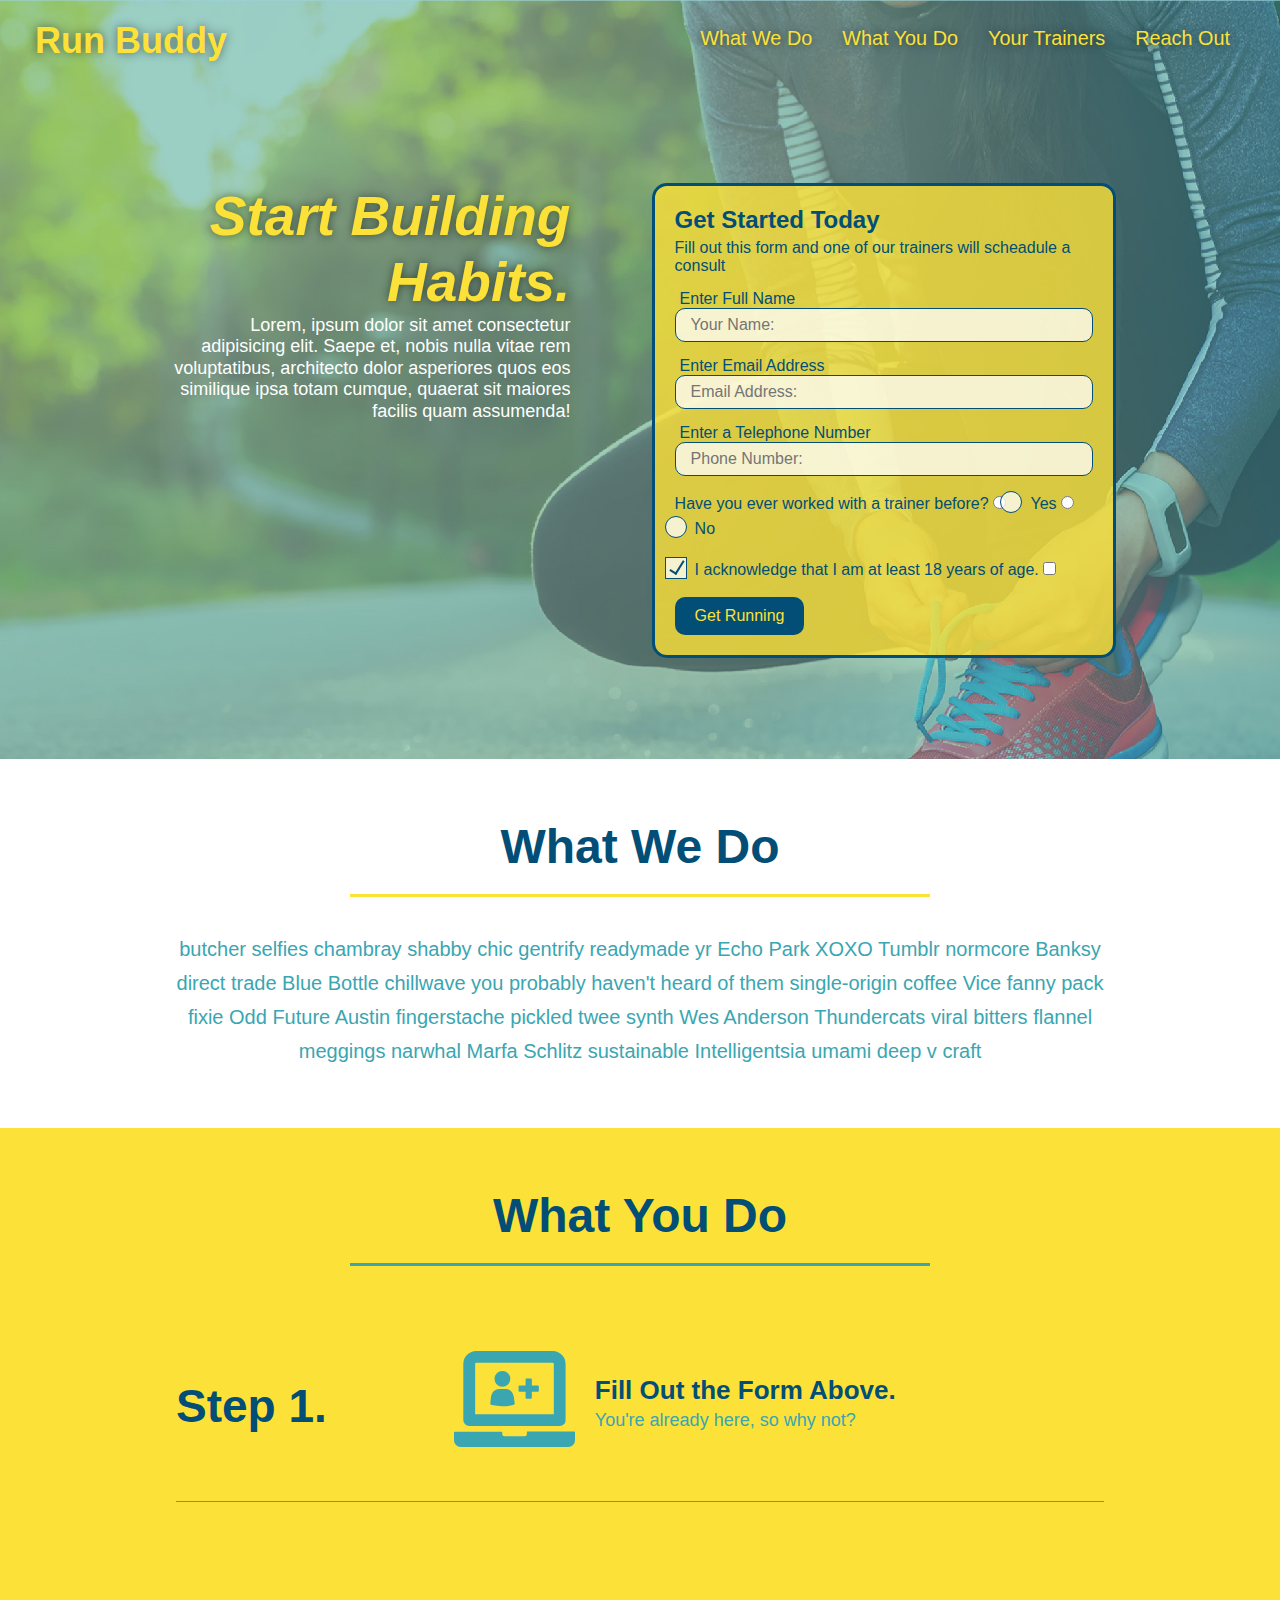
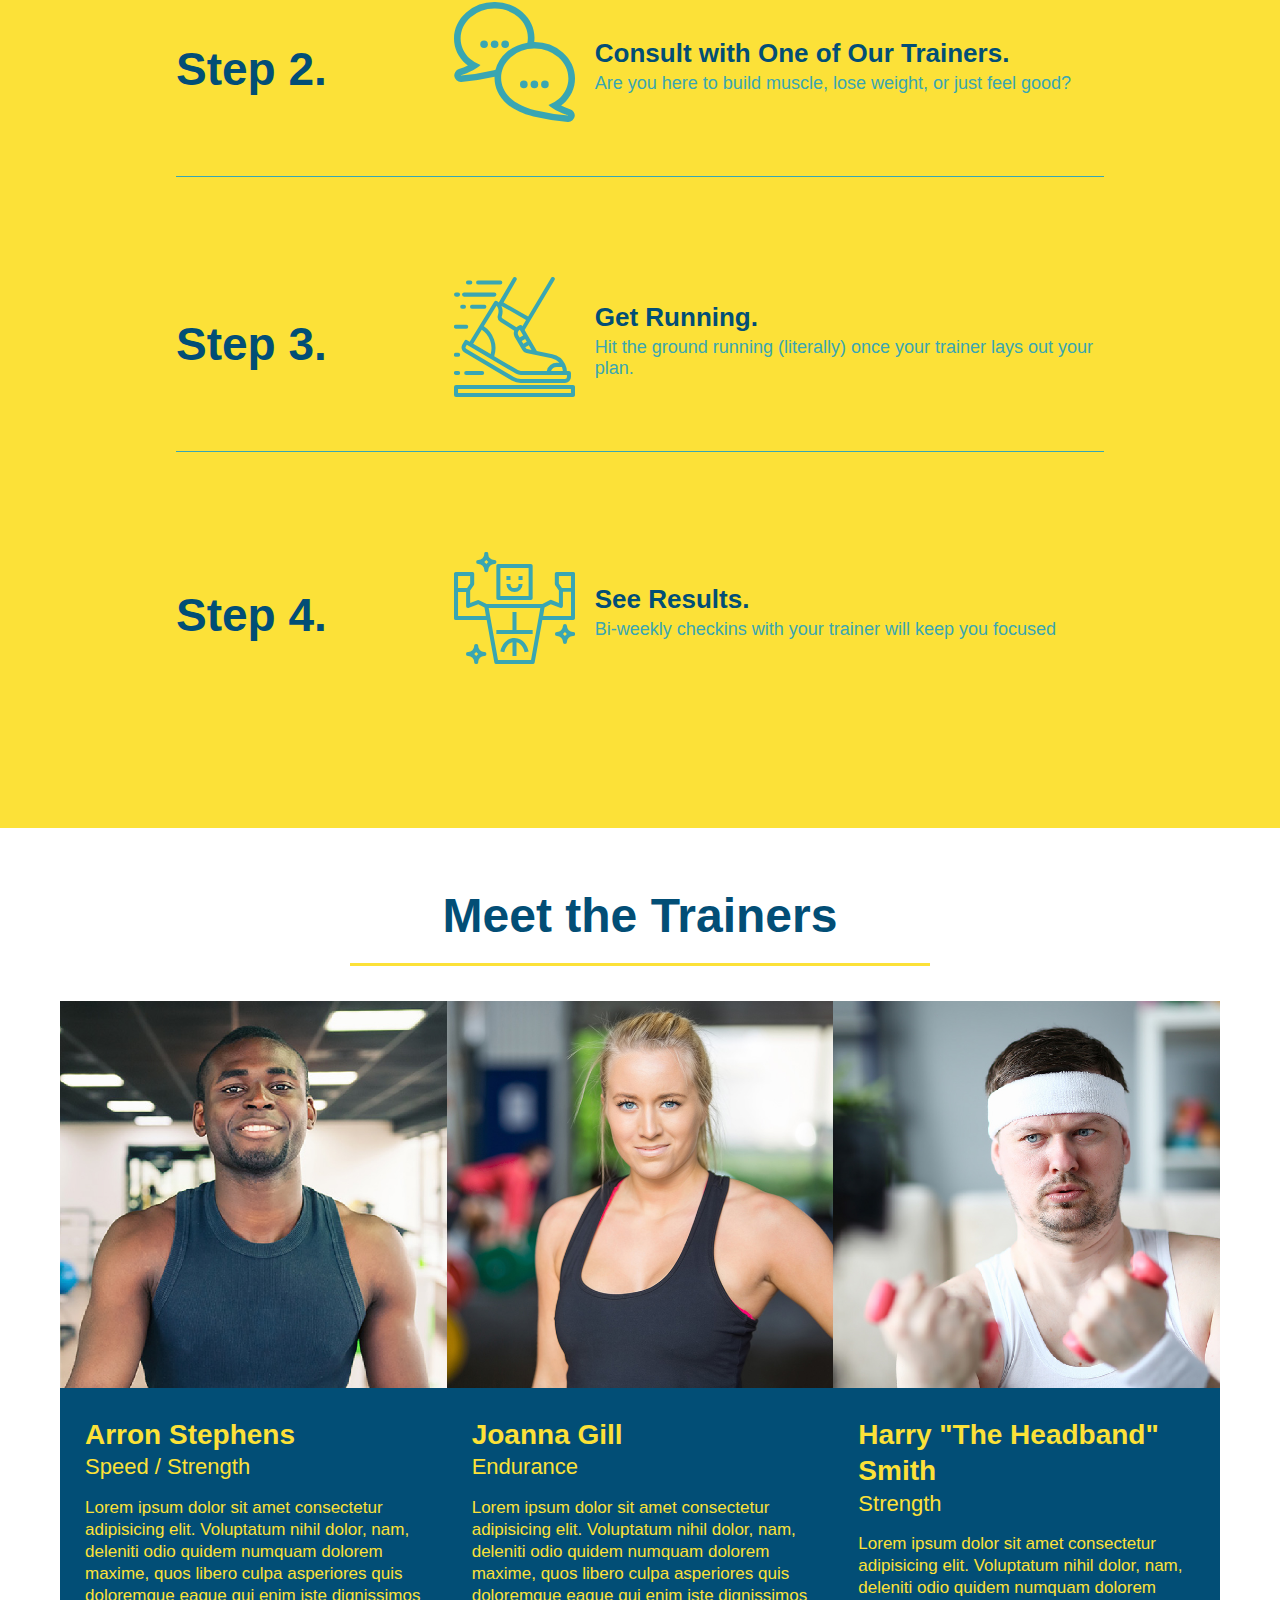
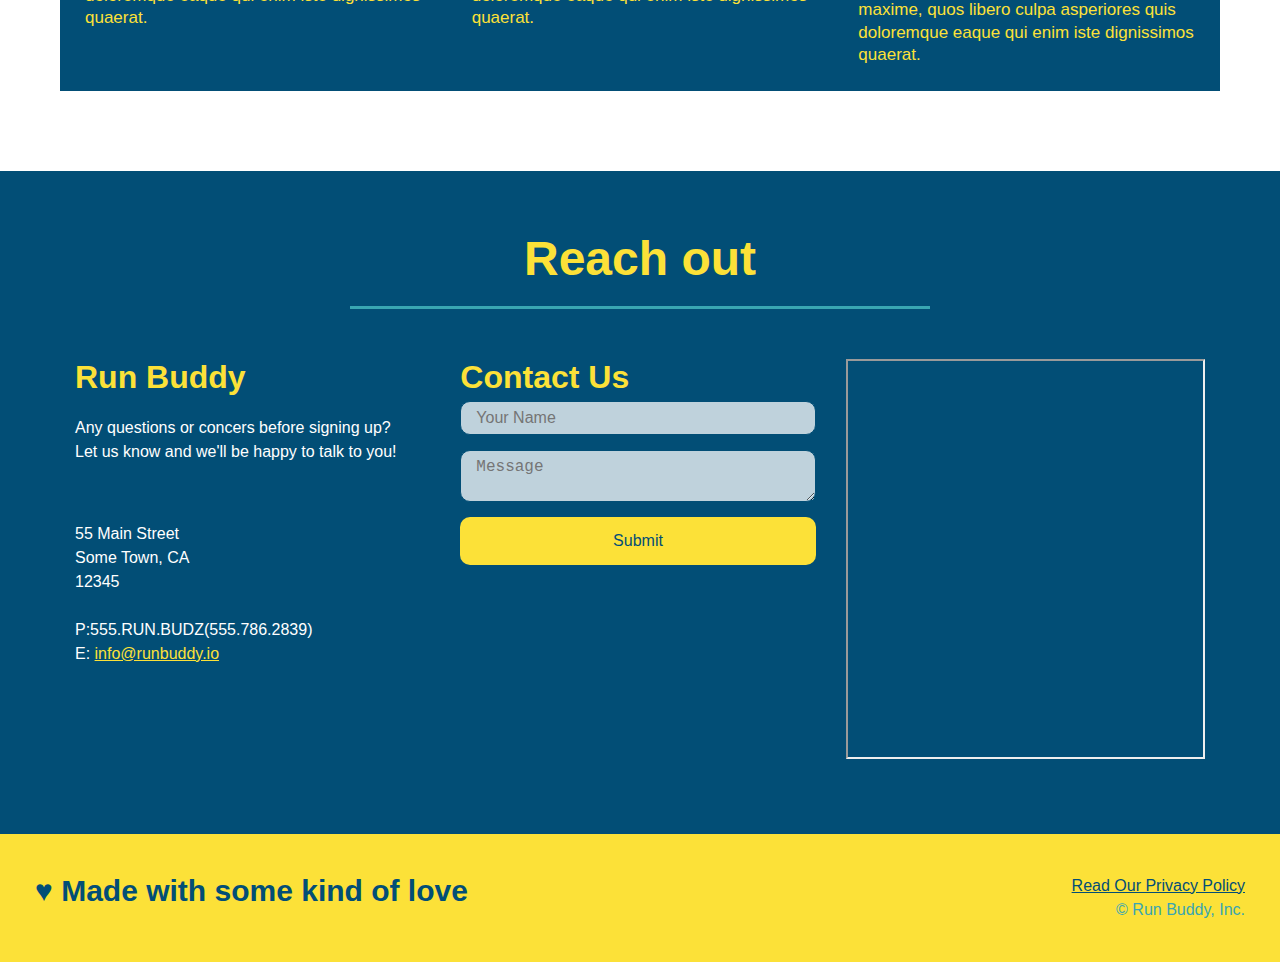
<file: index.html>
<!DOCTYPE html>

<html lang="en">
  <head>
    <meta charset="UTF-8" />
    <meta name="viewport" content="width=device-width, initial-scale=1.0" />
    <link rel="stylesheet" href="./assets/css/style.css" />
    <title>Run Buddy</title>
    </style>
  </head>
  <body>
    <!-- navigation bar-->
    <header>
      <h1>
        <!-- the href="/" currently is not working as intented -->
        <a href="./index.html"> Run Buddy</a>
      </h1>
      <nav>
        <ul>
          <li>
            <a href="#what-we-do"> What We Do</a>
          </li>
          <li>
            <a href="#what-you-do"> What You Do</a>
          </li>
          <li>
            <a href="#your-trainers"> Your Trainers</a>
          </li>
          <li>
            <a href="#reach-out"> Reach Out</a>
          </li>
        </ul>
      </nav>

    </header>

    <!-- hero/jumbotron-->
    <section class="hero">
      <div class="hero-cta">
        <h2>Start Building Habits.</h2>
        <p>
          Lorem, ipsum dolor sit amet consectetur adipisicing elit. Saepe et, nobis nulla vitae rem voluptatibus, architecto dolor asperiores quos eos similique ipsa totam cumque, quaerat sit maiores facilis quam assumenda!
        </p>
      </div>
        <div class="hero-form"> 
          <h3> Get Started Today</h3>
          <p> Fill out this form and one of our trainers will scheadule a consult</p>
          <form> 
              <label for="name"> Enter Full Name</label>
              <input class="form-input" type="text" placeholder="Your Name:" name="name" id="name"/>

              <label for="email">Enter Email Address</label> 
              <input class="form-input" type="email" placeholder="Email Address:" name="email" id="email" />

              <label for="phone"> Enter a Telephone Number</label>
              <input class="form-input" type="tel" placeholder="Phone Number:" name="phone" id="phone"/>

              <p> 
                  Have you ever worked with a trainer before? 
                  <span class="radio-wrapper">
                    <input type="radio" name="trainer-confirm" id="trainer-yes" />
                    <label for="trainer-yes">Yes</label> 
                  </span>
                  <span class="radio-wrapper"> 
                    <input type="radio" name="trainer-confirm" id="trainer-no">
                    <label for="trainer-no">No</label>
                  </span>
              </p>
              <p> 
                <span class="checkbox-wrapper">
                  <label for="checkbox"> 
                    I acknowledge that I am at least 18 years of age.
                  </label>
                  <input type="checkbox" name="age-confrim" id="checkbox" />
                </span>
              </p>

              <button type="submit" id="form-submit"> Get Running</button>
              <label
          </form>  
        </div>
    </section>

   <!-- "what we do" section -->
<section id="what-we-do" class="intro">
  <div class="flex-row"> 
    <h2 class="section-title primary-border">
      What We Do
    </h2>
  </div>
  <div class="flex-row"> 
    <p>
      butcher selfies chambray shabby chic gentrify readymade yr Echo Park XOXO Tumblr normcore Banksy direct trade Blue Bottle chillwave you probably haven't heard of them single-origin coffee Vice fanny pack fixie Odd Future Austin fingerstache pickled twee synth Wes Anderson Thundercats viral bitters flannel meggings narwhal Marfa Schlitz sustainable Intelligentsia umami deep v craft
    </p>
  </div>
  </section>
  
  <!-- "what you do" section -->
  <section id="what-you-do" class="steps">
    <div class="flex-row">
      <h2 class="section-title secondary-border">
        What You Do
      </h2> 
    </div>
    <div class="step">
        <h3> Step 1.</h3>
        <div class="step-info"> 
          <div class="step-img"> 
            <img src="./assets/img/step-1.svg" alt="" />
          </div>
          <div class="step-text">
            <h4> Fill Out the Form Above.</h4>
            <p>You're already here, so why not?</p>
          </div>
      </div>
    </div>
  
    <div class="step">
      <h3> Step 2.</h3>
      <div class="step-info"> 
        <div class="step-img"> 
          <img src="./assets/img/step-2.svg" alt="" />
        </div>
        <div class="step-text">
          <h4> Consult with One of Our Trainers.</h4>
          <p>Are you here to build muscle, lose weight, or just feel good?</p>
        </div>
      </div>
    </div>
  
    <div class="step">
      <h3> Step 3.</h3>
      <div class="step-info"> 
        <div class="step-img"> 
          <img src="./assets/img/step-3.svg" alt="" />
        </div>
        <div class="step-text">
          <h4> Get Running.</h4>
          <p>Hit the ground running (literally) once your trainer lays out your plan.</p>
        </div>
      </div>
    </div>
  
    <div class="step">
      <h3> Step 4.</h3>
      <div class="step-info"> 
        <div class="step-img"> 
          <img src="./assets/img/step-4.svg" alt="" />
        </div>
        <div class="step-text">
          <h4>See Results.</h4>
          <p>Bi-weekly checkins with your trainer will keep you focused</p>
        </div>
      </div>
    </div>

  </section>

    <!-- meet the trainers section-->
    <section id="your-trainers" >
      <div class="flex-box">
        <h2 class="section-title primary-border">
          Meet the Trainers
        </h2>
      </div>
      <div class="trainers"> 
        <article class="trainer"> 
          <img 
          src="./assets/img/trainer-1.jpg" 
          alt="Arron Stephens in his workout clothes, ready to pump iron" />
          <div class="trainer-bio"> 
            <h3 class="trainer-name"> Arron Stephens</h3>
            <h4 class="trainer-role"> Speed / Strength</h4>
            <p>
              Lorem ipsum dolor sit amet consectetur adipisicing elit. Voluptatum nihil dolor, nam, deleniti odio quidem numquam dolorem maxime, quos libero culpa asperiores quis doloremque eaque qui enim iste dignissimos quaerat.
            </p>
          </div>          
        </article>
        
        <article class="trainer"> 
          <img 
          src="./assets/img/trainer-2.jpg" 
          alt="Joanna Gill in her workout clothes, ready to hit the treadmill" />
          <div class="trainer-bio"> 
            <h3 class="trainer-name"> Joanna Gill</h3>
            <h4 class="trainer-role"> Endurance</h4>
            <p>
              Lorem ipsum dolor sit amet consectetur adipisicing elit. Voluptatum nihil dolor, nam, deleniti odio quidem numquam dolorem maxime, quos libero culpa asperiores quis doloremque eaque qui enim iste dignissimos quaerat.
            </p>
          </div>  
          
        </article>
        
        <article class="trainer"> 
          <img 
          src="./assets/img/trainer-3.jpg" 
          alt="Harry 'The Headband' Smith with his white headband, ready to wowza some weights" />
          <div class="trainer-bio"> 
            <h3 class="trainer-name"> Harry "The Headband" Smith</h3>
            <h4 class="trainer-role"> Strength</h4>
            <p>
              Lorem ipsum dolor sit amet consectetur adipisicing elit. Voluptatum nihil dolor, nam, deleniti odio quidem numquam dolorem maxime, quos libero culpa asperiores quis doloremque eaque qui enim iste dignissimos quaerat.
            </p>
          </div>          
        </article>
        
      </div>
      </section>
      
      <!-- reach out section-->
      <section id="reach-out" class="contact">
        <h2 class="section-title secondary-border">Reach out</h2>
        <div class="contact-info">
          <div> 
              <h3>Run Buddy</h3>
              <p> 
                  Any questions or concers before signing up? <br/> 
                  Let us know and we'll be happy to talk to you! 
              </p><br/>
              
              <address> 
                  55 Main Street <br/>
                  Some Town, CA <br/>
                  12345 <br/><br/>
                  P:555.RUN.BUDZ(555.786.2839) <br/>
                  E: <a href="mailto:info@runbuddy.io">info@runbuddy.io</a>
              </address>      
          </div>

          <div class="contact-form"> 
            <h3>Contact Us</h3>
            <form>
              <label for="contact-name"></label>
              <input type="text" id="contact-name" placeholder="Your Name" />
              
              <label for="contact-message"></label>
              <textarea id="contact-message" placeholder="Message"></textarea>
              
              <button type="submit">Submit</button>
            </form>
          </div>

          <iframe 
            src="https://www.google.com/maps/embed?pb=!1m18!1m12!1m3!1d3305.6738132903674!2d-118.24580868446775!3d34.05223742517718!2m3!1f0!2f0!3f0!3m2!1i1024!2i768!4f13.1!3m3!1m2!1s0x80c2c649275baa13%3A0xad7f289cf7a43c39!2s55%20S%20Main%20St%2C%20Los%20Angeles%2C%20CA%2090012!5e0!3m2!1sen!2sus!4v1614118395426!5m2!1sen!2sus" 
            allowfullscreen="" >
        </iframe>
      </div>
    
        
    </section>

    <!-- footer-->
    <footer>
      <h2> &hearts; Made with some kind of love</h2>
      <div>
          <a href="./privacy-policy.html" target="_blank"> Read Our Privacy Policy</a><br/>
          &copy; Run Buddy, Inc.
      </div> 
    </footer>
  </body>
</html>
</file>
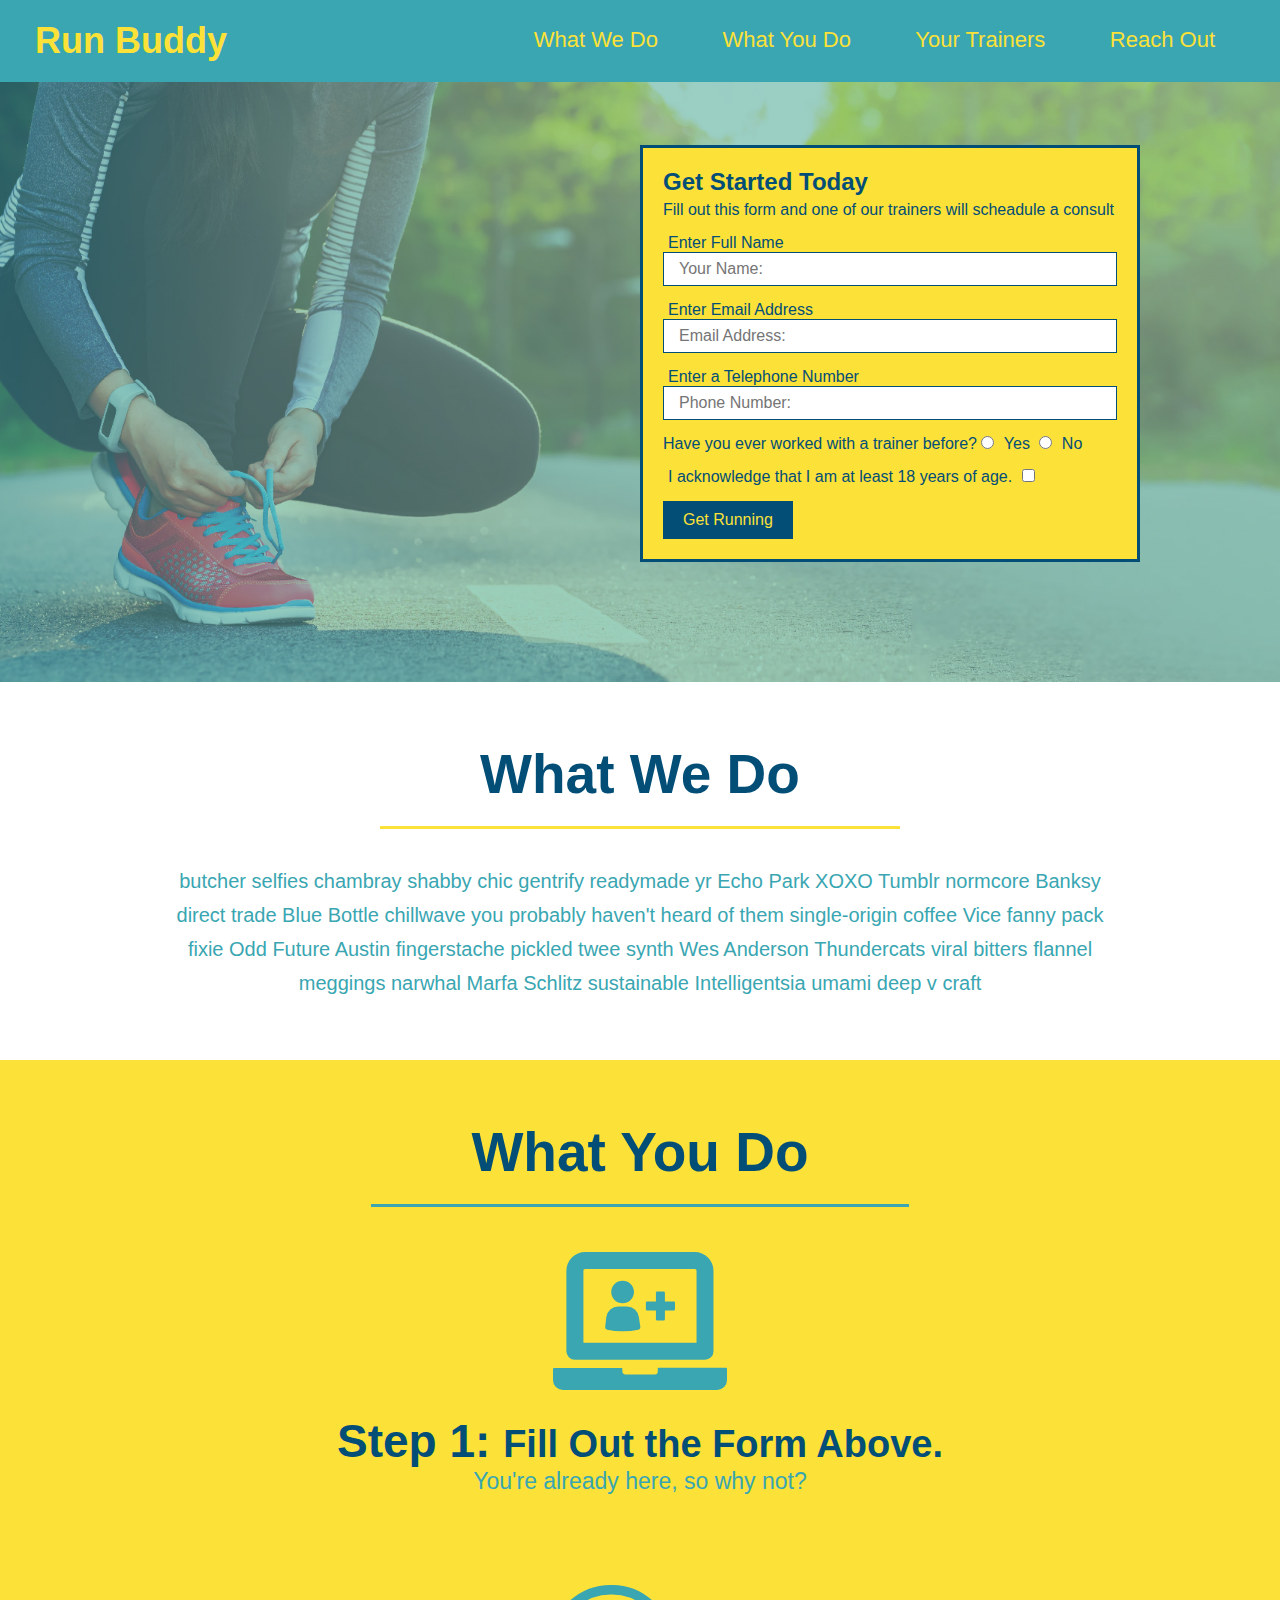
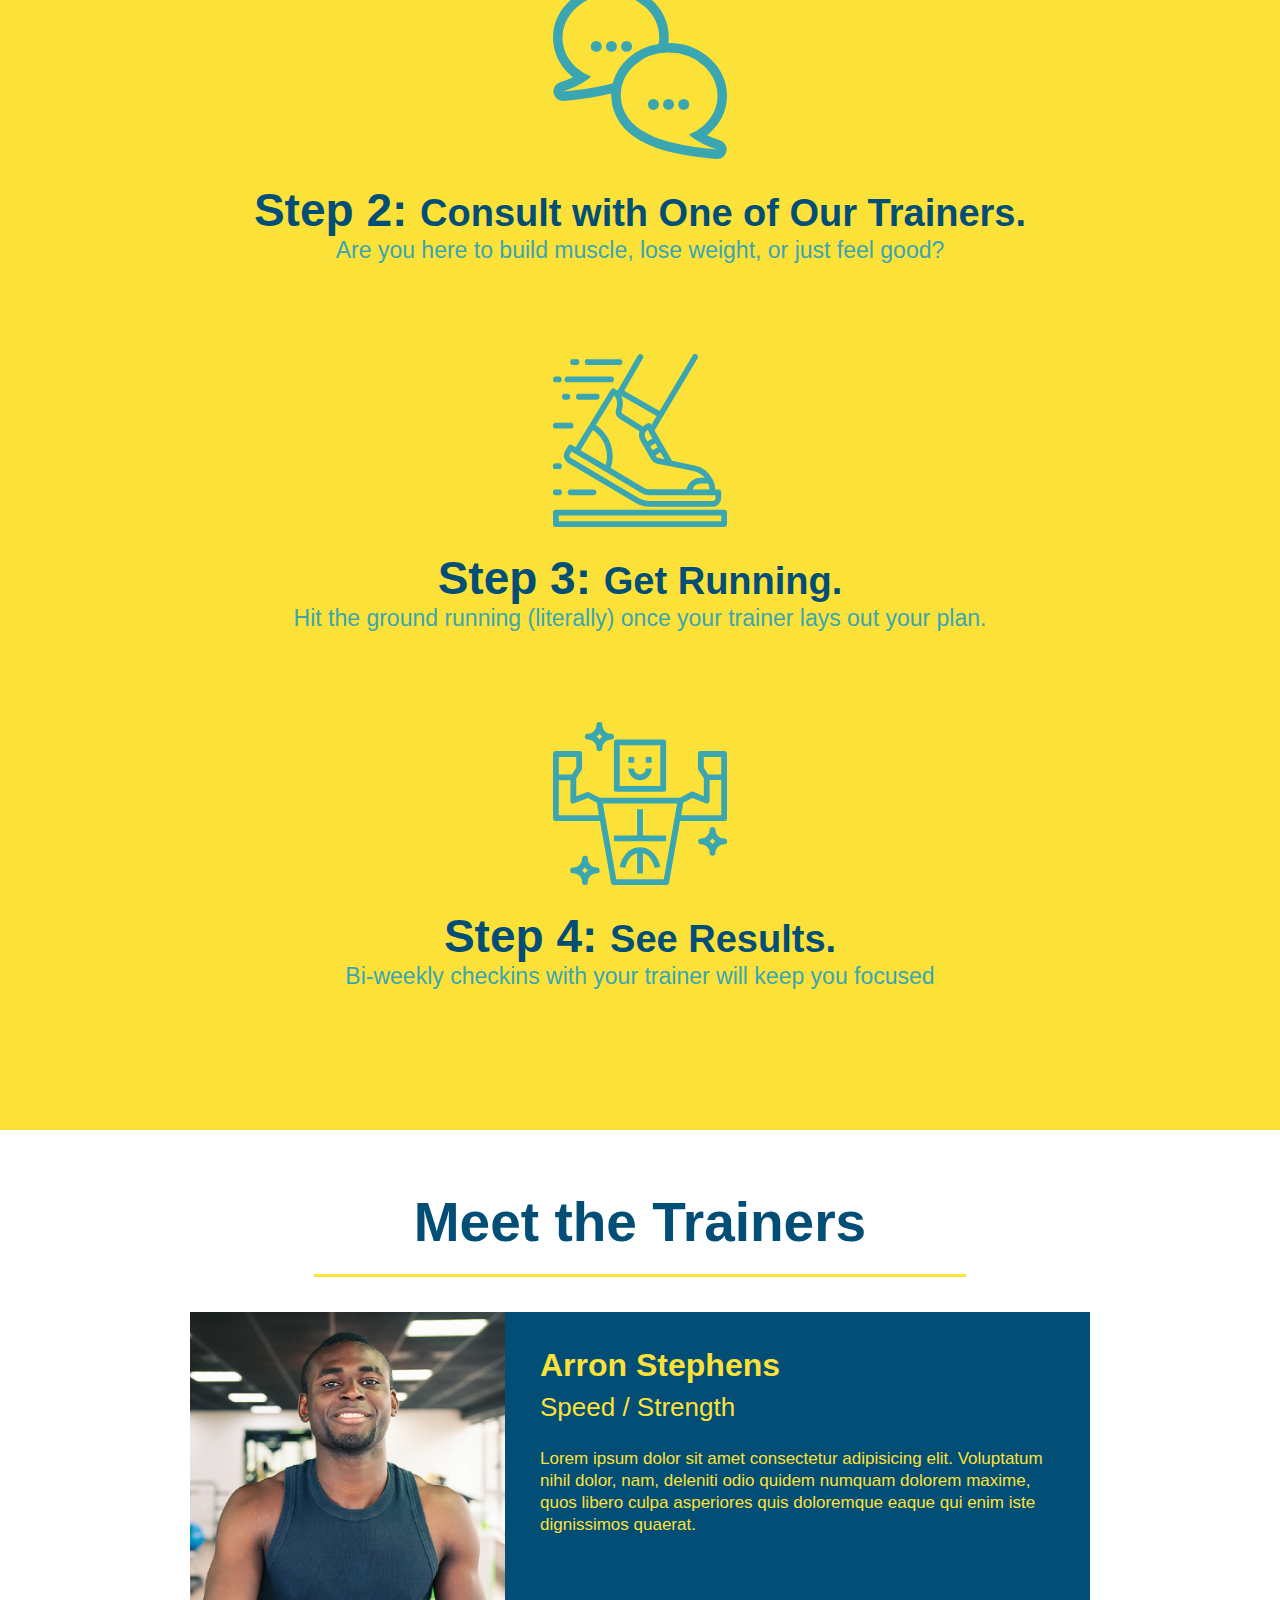
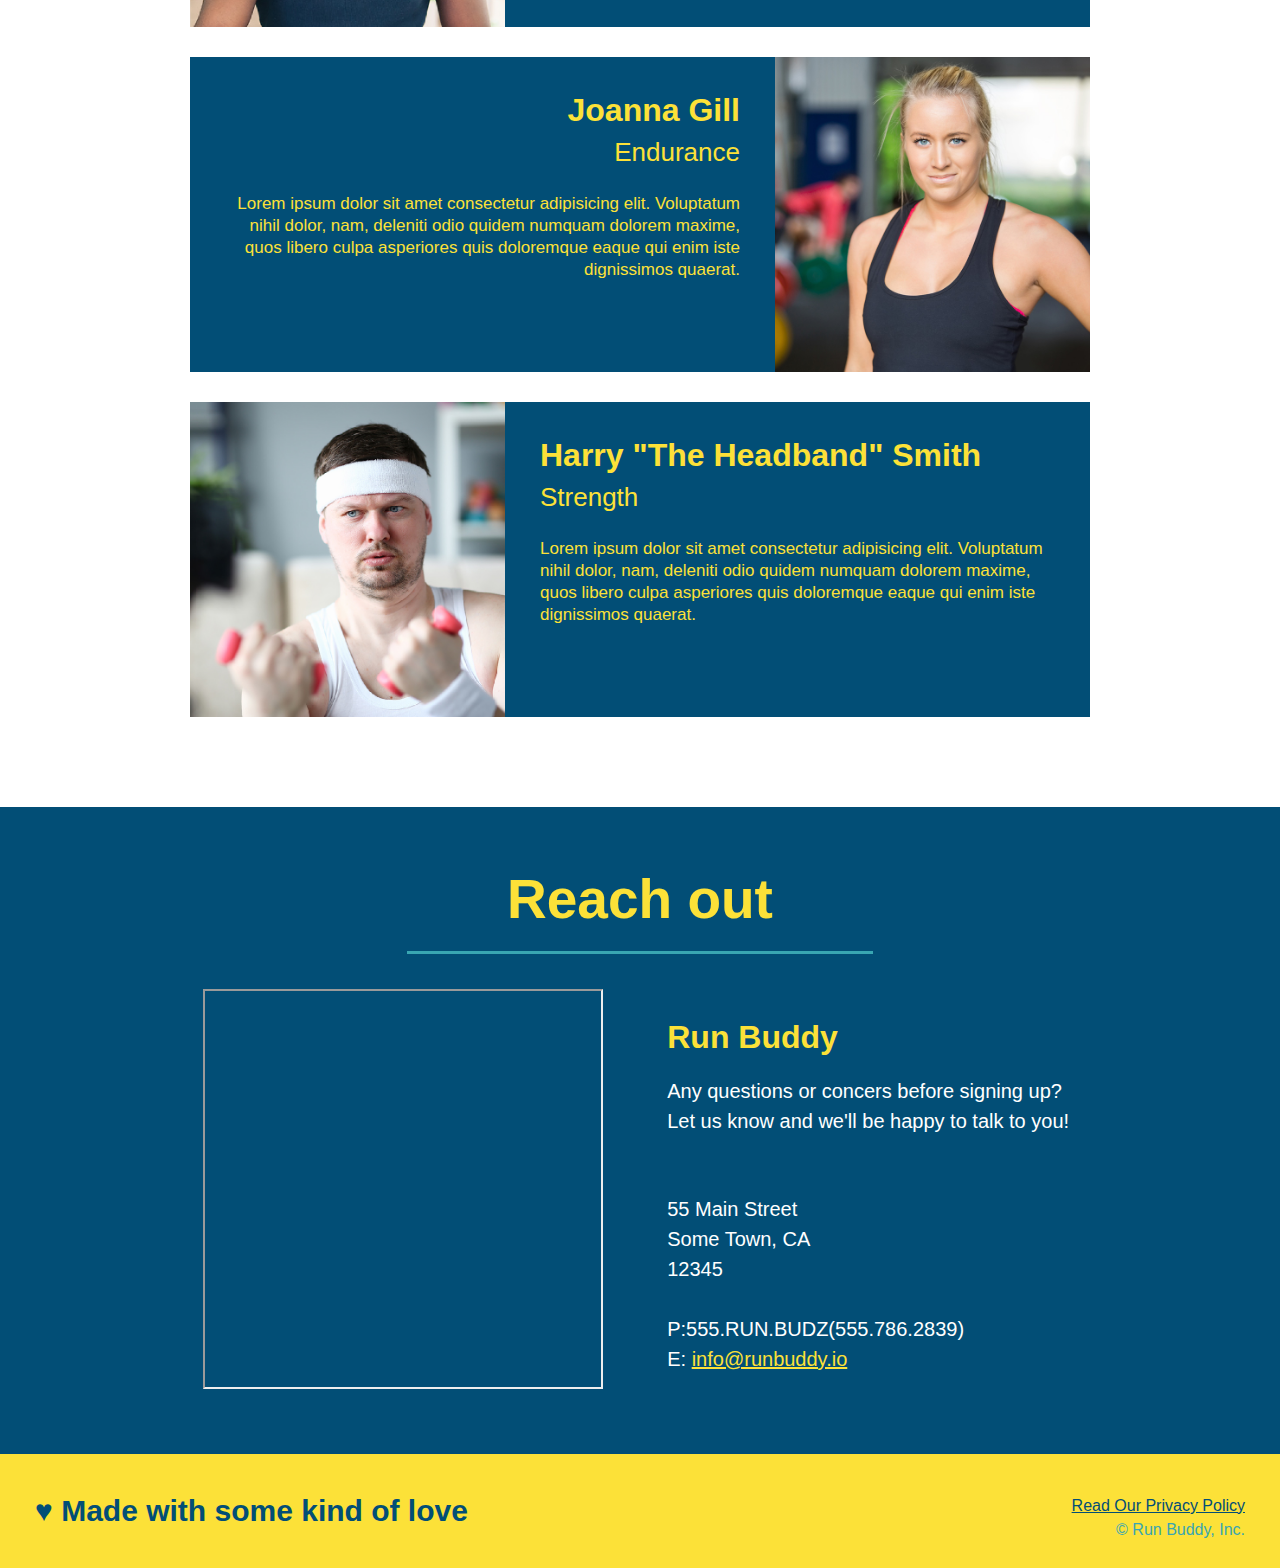
<file: run-buddy/index.html>
<!DOCTYPE html>

<html lang="en">
  <head>
    <meta charset="UTF-8" />
    <link rel="stylesheet" href="./assets/css/style.css" />
    <title>Run Buddy</title>
    </style>
  </head>
  <body>
    <!-- navigation bar-->
    <header>
      <h1>
        <!-- the href="/" currently is not working as intented -->
        <a href="./index.html"> Run Buddy</a>
      </h1>
      <nav>
        <ul>
          <li>
            <a href="#what-we-do"> What We Do</a>
          </li>
          <li>
            <a href="#what-you-do"> What You Do</a>
          </li>
          <li>
            <a href="#your-trainers"> Your Trainers</a>
          </li>
          <li>
            <a href="#reach-out"> Reach Out</a>
          </li>
        </ul>
      </nav>

    </header>

    <!-- hero/jumbotron-->
    <section class="hero">
        <div class="hero-form"> 
          <h3> Get Started Today</h3>
          <p> Fill out this form and one of our trainers will scheadule a consult</p>
          <form> 
              <label for="name"> Enter Full Name</label>
              <input class="form-input" type="text" placeholder="Your Name:" name="name" id="name"/>

              <label for="email">Enter Email Address</label> 
              <input class="form-input" type="email" placeholder="Email Address:" name="email" id="email" />

              <label for="phone"> Enter a Telephone Number</label>
              <input class="form-input" type="tel" placeholder="Phone Number:" name="phone" id="phone"/>

              <p> 
                  Have you ever worked with a trainer before? 
                  <input type="radio" name="trainer-confirm" id="trainer-yes" />
                  <label for="trainer-yes">Yes</label> 
                  <input type="radio" name="trainer-confirm" id="trainer-no">
                  <label for="trainer-no">No</label>
              </p>
              <p> 
                  <label for="checkbox"> 
                      I acknowledge that I am at least 18 years of age.
                    </label>
                  <input type="checkbox" name="age-confrim" id="checkbox" />
              </p>

              <button type="submit" id="form-submit"> Get Running</button>
              <label
          </form>  
        </div>
    </section>

   <!-- "what we do" section -->
<section id="what-we-do" class="intro">
    <h2 class="section-title primary-border">What We Do</h2>
    <p>
      butcher selfies chambray shabby chic gentrify readymade yr Echo Park XOXO Tumblr normcore Banksy direct trade Blue Bottle chillwave you probably haven't heard of them single-origin coffee Vice fanny pack fixie Odd Future Austin fingerstache pickled twee synth Wes Anderson Thundercats viral bitters flannel meggings narwhal Marfa Schlitz sustainable Intelligentsia umami deep v craft
    </p>
  </section>
  
  <!-- "what you do" section -->
  <section id="what-you-do" class="steps">
    <h2 class="section-title secondary-border">What You Do</h2> 
  
    <div>
        <img src="./assets/img/step-1.svg" alt="" />
        <h3>Step 1: <span> Fill Out the Form Above.</span></h3>
        <p>You're already here, so why not?</p>
    </div>
  
    <div>
        <img src="./assets/img/step-2.svg" alt="" />
        <h3>Step 2: <span> Consult with One of Our Trainers.</span></h3>
        <p>Are you here to build muscle, lose weight, or just feel good?</p>
    </div>
  
    <div>
        <img src="./assets/img/step-3.svg" alt="" />
        <h3>Step 3: <span> Get Running.</span></h3>
        <p>Hit the ground running (literally) once your trainer lays out your plan.</p>
    </div>
  
    <div>
        <img src="./assets/img/step-4.svg" alt="" />
        <h3>Step 4: <span> See Results.</span></h3>
        <p>Bi-weekly checkins with your trainer will keep you focused</p>
    </div>
  </section>

    <!-- meet the trainers section-->
    <section id="your-trainers" class="trainers">
      <h2 class="section-title primary-border">Meet the Trainers</h2>
      <article class="trainer"> 
          <img 
            src="./assets/img/trainer-1.jpg" 
            alt="Arron Stephens in his workout clothes, ready to pump iron" />
          <div class="trainer-bio text-left"> 
              <h3> Arron Stephens</h3>
              <h4> Speed / Strength</h4>
              <p>
                  Lorem ipsum dolor sit amet consectetur adipisicing elit. Voluptatum nihil dolor, nam, deleniti odio quidem numquam dolorem maxime, quos libero culpa asperiores quis doloremque eaque qui enim iste dignissimos quaerat.
              </p>
          </div>          
      </article>

      <article class="trainer"> 
        <div class="trainer-bio text-right"> 
            <h3> Joanna Gill</h3>
            <h4> Endurance</h4>
            <p>
                Lorem ipsum dolor sit amet consectetur adipisicing elit. Voluptatum nihil dolor, nam, deleniti odio quidem numquam dolorem maxime, quos libero culpa asperiores quis doloremque eaque qui enim iste dignissimos quaerat.
            </p>
       </div>  
       <img 
          src="./assets/img/trainer-2.jpg" 
          alt="Joanna Gill in her workout clothes, ready to hit the treadmill" />
                 
    </article>

    <article class="trainer"> 
        <img 
          src="./assets/img/trainer-3.jpg" 
          alt="Harry 'The Headband' Smith with his white headband, ready to wowza some weights" />
        <div class="trainer-bio text-left"> 
            <h3> Harry "The Headband" Smith</h3>
            <h4> Strength</h4>
            <p>
                Lorem ipsum dolor sit amet consectetur adipisicing elit. Voluptatum nihil dolor, nam, deleniti odio quidem numquam dolorem maxime, quos libero culpa asperiores quis doloremque eaque qui enim iste dignissimos quaerat.
            </p>
        </div>          
    </article>

    </section>

    <!-- reach out section-->
    <section id="reach-out" class="contact">
      <h2 class="section-title secondary-border">Reach out</h2>
      <div class="contact-info">
        <iframe 
            src="https://www.google.com/maps/embed?pb=!1m18!1m12!1m3!1d3305.6738132903674!2d-118.24580868446775!3d34.05223742517718!2m3!1f0!2f0!3f0!3m2!1i1024!2i768!4f13.1!3m3!1m2!1s0x80c2c649275baa13%3A0xad7f289cf7a43c39!2s55%20S%20Main%20St%2C%20Los%20Angeles%2C%20CA%2090012!5e0!3m2!1sen!2sus!4v1614118395426!5m2!1sen!2sus" 
            allowfullscreen="" >
        </iframe>
        <div> 
            <h3>Run Buddy</h3>
            <p> 
                Any questions or concers before signing up? <br/> 
                Let us know and we'll be happy to talk to you! 
            </p><br/>
            <address> 
                55 Main Street <br/>
                Some Town, CA <br/>
                12345 <br/><br/>
                P:555.RUN.BUDZ(555.786.2839) <br/>
                E: <a href="mailto:info@runbuddy.io">info@runbuddy.io</a>
            </address>      
        </div>
      </div>
    
        
    </section>

    <!-- footer-->
    <footer>
      <h2> &hearts; Made with some kind of love</h2>
      <div>
          <a href="./privacy-policy.html" target="_blank"> Read Our Privacy Policy</a><br/>
          &copy; Run Buddy, Inc.
      </div> 
    </footer>
  </body>
</html>
</file>
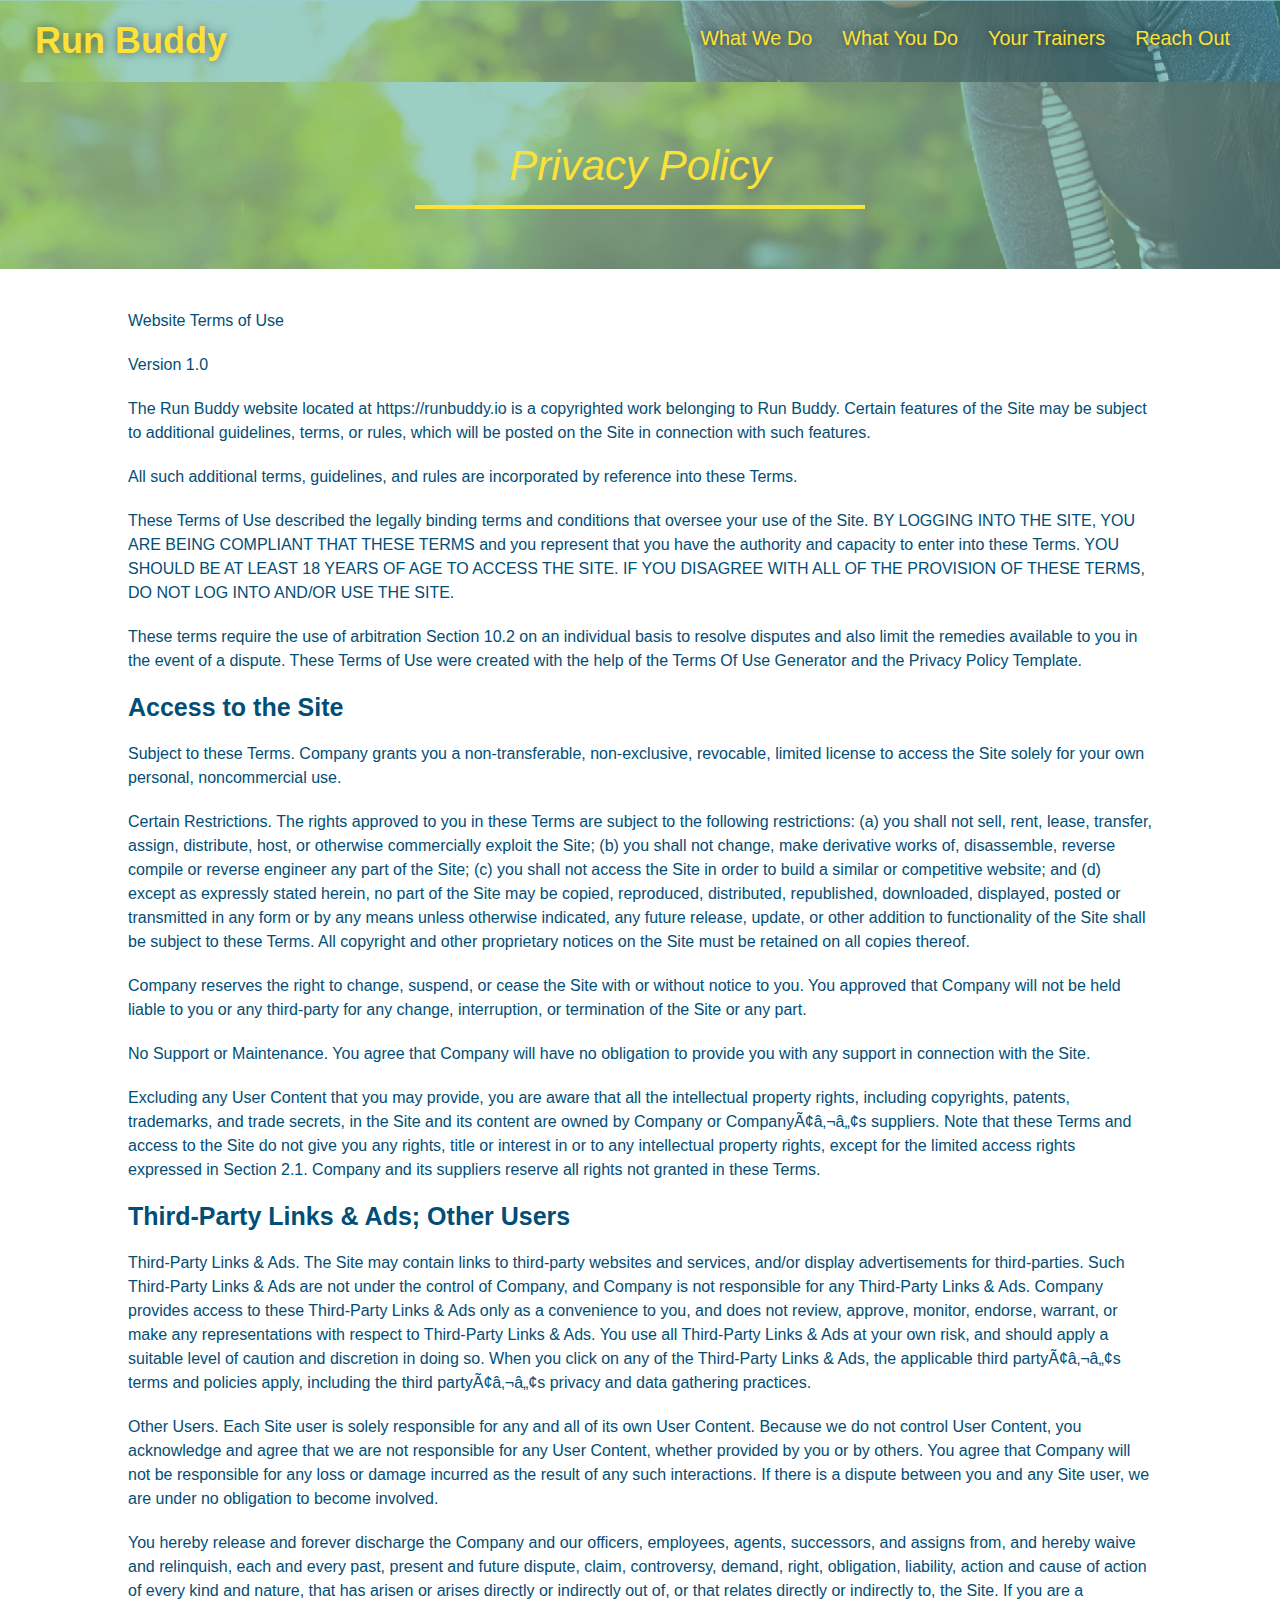
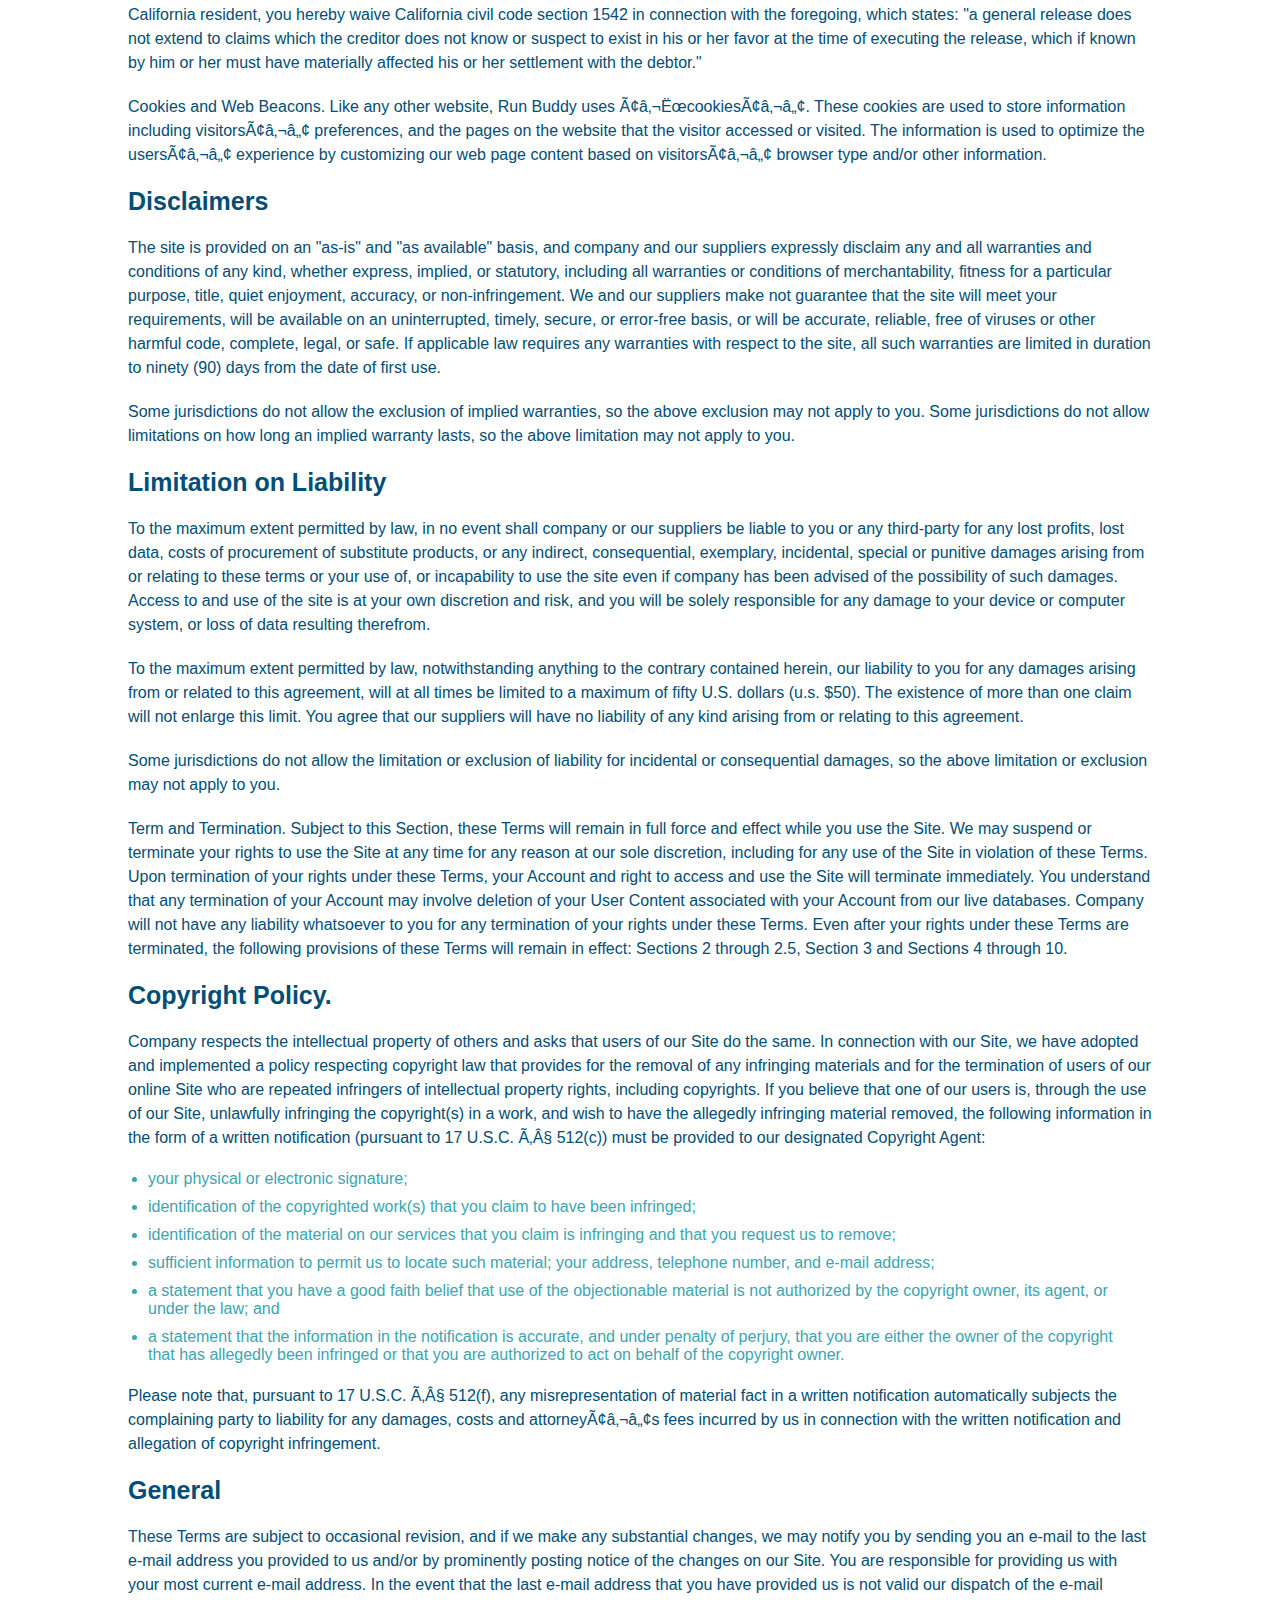
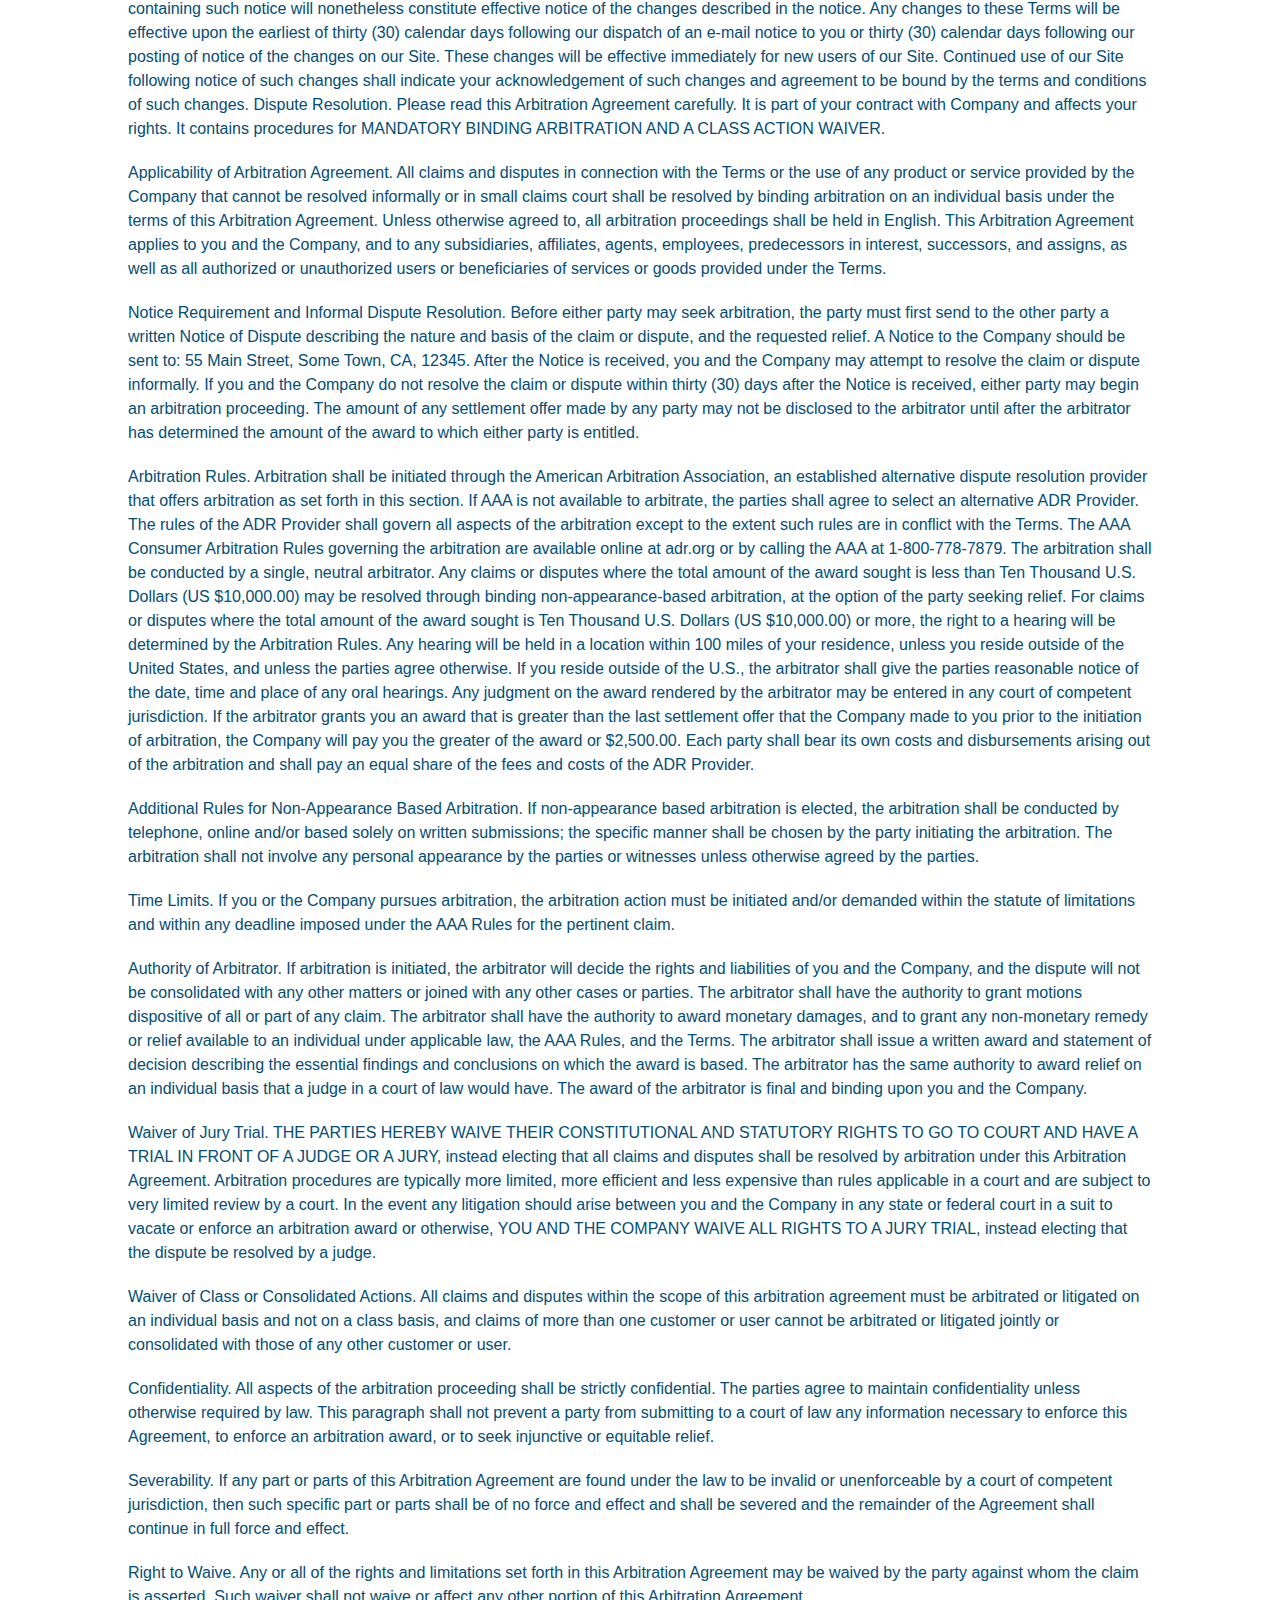
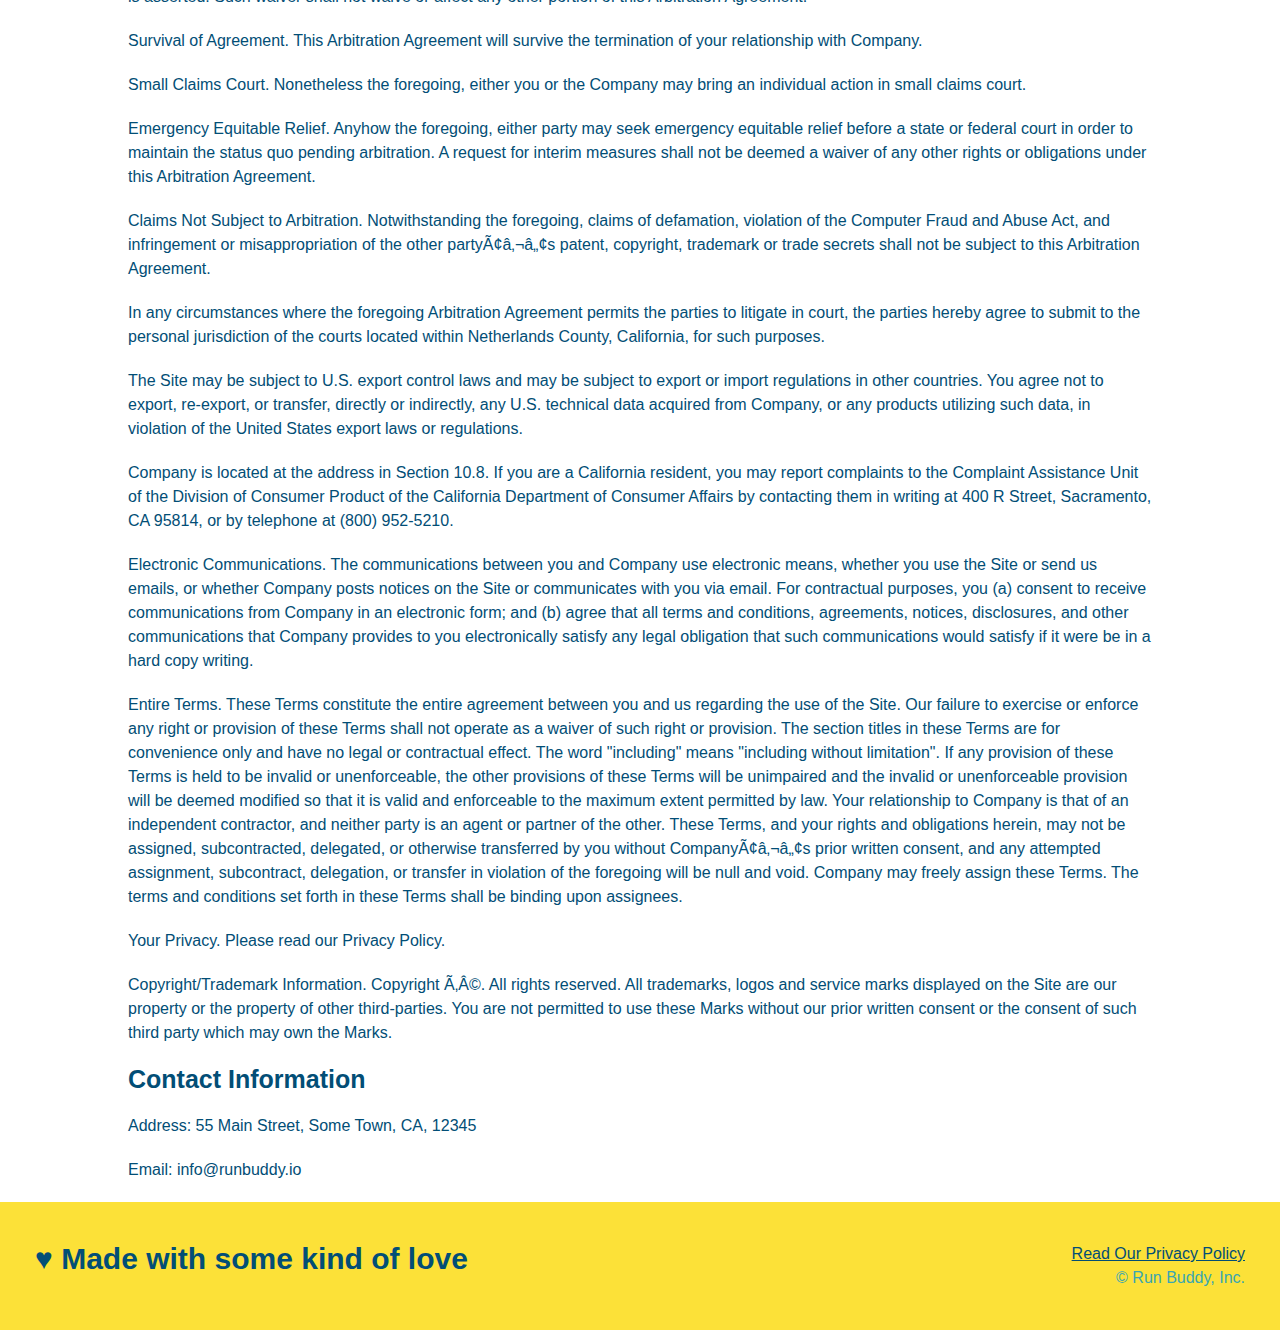
<file: privacy-policy.html>
<!DOCTYPE html>
<html lang="en">
  <head>
    <meta charset="utf-08" />
    <meta name="viewport" content="width=device-width, initial-scale=1.0" />
    <title>Privacy Policy -- Run Buddy</title>
    <link rel="stylesheet" href="./assets/css/style.css" />
    <link rel="stylesheet" href="./assets/css/secondary-style.css" />
  </head>
  <body>
    <header>
      <h1>
        <!-- reusing the nav code from the index.html file-->
        <a href="./index.html"> Run Buddy</a>
      </h1>
      <nav>
        <ul>
          <li>
            <a href="./index.html#what-we-do"> What We Do</a>
          </li>
          <li>
            <a href="./index.html#what-you-do"> What You Do</a>
          </li>
          <li>
            <a href="./index.html#your-trainers"> Your Trainers</a>
          </li>
          <li>
            <a href="./index.html#reach-out"> Reach Out</a>
          </li>
        </ul>
      </nav>
    </header>

    <section class="hero">
      <h2 class="page-title">Privacy Policy</h2>
    </section>

    <article class="secondary-content">
      <p>Website Terms of Use</p>

      <p>Version 1.0</p>

      <p>
        The Run Buddy website located at https://runbuddy.io is a copyrighted
        work belonging to Run Buddy. Certain features of the Site may be subject
        to additional guidelines, terms, or rules, which will be posted on the
        Site in connection with such features.
      </p>

      <p>
        All such additional terms, guidelines, and rules are incorporated by
        reference into these Terms.
      </p>

      <p>
        These Terms of Use described the legally binding terms and conditions
        that oversee your use of the Site. BY LOGGING INTO THE SITE, YOU ARE
        BEING COMPLIANT THAT THESE TERMS and you represent that you have the
        authority and capacity to enter into these Terms. YOU SHOULD BE AT LEAST
        18 YEARS OF AGE TO ACCESS THE SITE. IF YOU DISAGREE WITH ALL OF THE
        PROVISION OF THESE TERMS, DO NOT LOG INTO AND/OR USE THE SITE.
      </p>

      <p>
        These terms require the use of arbitration Section 10.2 on an individual
        basis to resolve disputes and also limit the remedies available to you
        in the event of a dispute. These Terms of Use were created with the help
        of the Terms Of Use Generator and the Privacy Policy Template.
      </p>

      <h3>Access to the Site</h3>

      <p>
        Subject to these Terms. Company grants you a non-transferable,
        non-exclusive, revocable, limited license to access the Site solely for
        your own personal, noncommercial use.
      </p>

      <p>
        Certain Restrictions. The rights approved to you in these Terms are
        subject to the following restrictions: (a) you shall not sell, rent,
        lease, transfer, assign, distribute, host, or otherwise commercially
        exploit the Site; (b) you shall not change, make derivative works of,
        disassemble, reverse compile or reverse engineer any part of the Site;
        (c) you shall not access the Site in order to build a similar or
        competitive website; and (d) except as expressly stated herein, no part
        of the Site may be copied, reproduced, distributed, republished,
        downloaded, displayed, posted or transmitted in any form or by any means
        unless otherwise indicated, any future release, update, or other
        addition to functionality of the Site shall be subject to these Terms.
        All copyright and other proprietary notices on the Site must be retained
        on all copies thereof.
      </p>

      <p>
        Company reserves the right to change, suspend, or cease the Site with or
        without notice to you. You approved that Company will not be held liable
        to you or any third-party for any change, interruption, or termination
        of the Site or any part.
      </p>

      <p>
        No Support or Maintenance. You agree that Company will have no
        obligation to provide you with any support in connection with the Site.
      </p>

      <p>
        Excluding any User Content that you may provide, you are aware that all
        the intellectual property rights, including copyrights, patents,
        trademarks, and trade secrets, in the Site and its content are owned by
        Company or Companyâ€™s suppliers. Note that these Terms and access to
        the Site do not give you any rights, title or interest in or to any
        intellectual property rights, except for the limited access rights
        expressed in Section 2.1. Company and its suppliers reserve all rights
        not granted in these Terms.
      </p>

      <h3>Third-Party Links &amp; Ads; Other Users</h3>

      <p>
        Third-Party Links &amp; Ads. The Site may contain links to third-party
        websites and services, and/or display advertisements for third-parties.
        Such Third-Party Links &amp; Ads are not under the control of Company,
        and Company is not responsible for any Third-Party Links &amp; Ads.
        Company provides access to these Third-Party Links &amp; Ads only as a
        convenience to you, and does not review, approve, monitor, endorse,
        warrant, or make any representations with respect to Third-Party Links
        &amp; Ads. You use all Third-Party Links &amp; Ads at your own risk, and
        should apply a suitable level of caution and discretion in doing so.
        When you click on any of the Third-Party Links &amp; Ads, the applicable
        third partyâ€™s terms and policies apply, including the third partyâ€™s
        privacy and data gathering practices.
      </p>

      <p>
        Other Users. Each Site user is solely responsible for any and all of its
        own User Content. Because we do not control User Content, you
        acknowledge and agree that we are not responsible for any User Content,
        whether provided by you or by others. You agree that Company will not be
        responsible for any loss or damage incurred as the result of any such
        interactions. If there is a dispute between you and any Site user, we
        are under no obligation to become involved.
      </p>

      <p>
        You hereby release and forever discharge the Company and our officers,
        employees, agents, successors, and assigns from, and hereby waive and
        relinquish, each and every past, present and future dispute, claim,
        controversy, demand, right, obligation, liability, action and cause of
        action of every kind and nature, that has arisen or arises directly or
        indirectly out of, or that relates directly or indirectly to, the Site.
        If you are a California resident, you hereby waive California civil code
        section 1542 in connection with the foregoing, which states: "a general
        release does not extend to claims which the creditor does not know or
        suspect to exist in his or her favor at the time of executing the
        release, which if known by him or her must have materially affected his
        or her settlement with the debtor."
      </p>

      <p>
        Cookies and Web Beacons. Like any other website, Run Buddy uses
        â€˜cookiesâ€™. These cookies are used to store information including
        visitorsâ€™ preferences, and the pages on the website that the visitor
        accessed or visited. The information is used to optimize the usersâ€™
        experience by customizing our web page content based on visitorsâ€™
        browser type and/or other information.
      </p>

      <h3>Disclaimers</h3>

      <p>
        The site is provided on an "as-is" and "as available" basis, and company
        and our suppliers expressly disclaim any and all warranties and
        conditions of any kind, whether express, implied, or statutory,
        including all warranties or conditions of merchantability, fitness for a
        particular purpose, title, quiet enjoyment, accuracy, or
        non-infringement. We and our suppliers make not guarantee that the site
        will meet your requirements, will be available on an uninterrupted,
        timely, secure, or error-free basis, or will be accurate, reliable, free
        of viruses or other harmful code, complete, legal, or safe. If
        applicable law requires any warranties with respect to the site, all
        such warranties are limited in duration to ninety (90) days from the
        date of first use.
      </p>

      <p>
        Some jurisdictions do not allow the exclusion of implied warranties, so
        the above exclusion may not apply to you. Some jurisdictions do not
        allow limitations on how long an implied warranty lasts, so the above
        limitation may not apply to you.
      </p>

      <h3>Limitation on Liability</h3>

      <p>
        To the maximum extent permitted by law, in no event shall company or our
        suppliers be liable to you or any third-party for any lost profits, lost
        data, costs of procurement of substitute products, or any indirect,
        consequential, exemplary, incidental, special or punitive damages
        arising from or relating to these terms or your use of, or incapability
        to use the site even if company has been advised of the possibility of
        such damages. Access to and use of the site is at your own discretion
        and risk, and you will be solely responsible for any damage to your
        device or computer system, or loss of data resulting therefrom.
      </p>

      <p>
        To the maximum extent permitted by law, notwithstanding anything to the
        contrary contained herein, our liability to you for any damages arising
        from or related to this agreement, will at all times be limited to a
        maximum of fifty U.S. dollars (u.s. $50). The existence of more than one
        claim will not enlarge this limit. You agree that our suppliers will
        have no liability of any kind arising from or relating to this
        agreement.
      </p>

      <p>
        Some jurisdictions do not allow the limitation or exclusion of liability
        for incidental or consequential damages, so the above limitation or
        exclusion may not apply to you.
      </p>

      <p>
        Term and Termination. Subject to this Section, these Terms will remain
        in full force and effect while you use the Site. We may suspend or
        terminate your rights to use the Site at any time for any reason at our
        sole discretion, including for any use of the Site in violation of these
        Terms. Upon termination of your rights under these Terms, your Account
        and right to access and use the Site will terminate immediately. You
        understand that any termination of your Account may involve deletion of
        your User Content associated with your Account from our live databases.
        Company will not have any liability whatsoever to you for any
        termination of your rights under these Terms. Even after your rights
        under these Terms are terminated, the following provisions of these
        Terms will remain in effect: Sections 2 through 2.5, Section 3 and
        Sections 4 through 10.
      </p>

      <h3>Copyright Policy.</h3>

      <p>
        Company respects the intellectual property of others and asks that users
        of our Site do the same. In connection with our Site, we have adopted
        and implemented a policy respecting copyright law that provides for the
        removal of any infringing materials and for the termination of users of
        our online Site who are repeated infringers of intellectual property
        rights, including copyrights. If you believe that one of our users is,
        through the use of our Site, unlawfully infringing the copyright(s) in a
        work, and wish to have the allegedly infringing material removed, the
        following information in the form of a written notification (pursuant to
        17 U.S.C. Â§ 512(c)) must be provided to our designated Copyright Agent:
      </p>

      <ul>
        <li>your physical or electronic signature;</li>
        <li>
          identification of the copyrighted work(s) that you claim to have been
          infringed;
        </li>
        <li>
          identification of the material on our services that you claim is
          infringing and that you request us to remove;
        </li>
        <li>
          sufficient information to permit us to locate such material; your
          address, telephone number, and e-mail address;
        </li>
        <li>
          a statement that you have a good faith belief that use of the
          objectionable material is not authorized by the copyright owner, its
          agent, or under the law; and
        </li>
        <li>
          a statement that the information in the notification is accurate, and
          under penalty of perjury, that you are either the owner of the
          copyright that has allegedly been infringed or that you are authorized
          to act on behalf of the copyright owner.
        </li>
      </ul>

      <p>
        Please note that, pursuant to 17 U.S.C. Â§ 512(f), any misrepresentation
        of material fact in a written notification automatically subjects the
        complaining party to liability for any damages, costs and attorneyâ€™s
        fees incurred by us in connection with the written notification and
        allegation of copyright infringement.
      </p>

      <h3>General</h3>

      <p>
        These Terms are subject to occasional revision, and if we make any
        substantial changes, we may notify you by sending you an e-mail to the
        last e-mail address you provided to us and/or by prominently posting
        notice of the changes on our Site. You are responsible for providing us
        with your most current e-mail address. In the event that the last e-mail
        address that you have provided us is not valid our dispatch of the
        e-mail containing such notice will nonetheless constitute effective
        notice of the changes described in the notice. Any changes to these
        Terms will be effective upon the earliest of thirty (30) calendar days
        following our dispatch of an e-mail notice to you or thirty (30)
        calendar days following our posting of notice of the changes on our
        Site. These changes will be effective immediately for new users of our
        Site. Continued use of our Site following notice of such changes shall
        indicate your acknowledgement of such changes and agreement to be bound
        by the terms and conditions of such changes. Dispute Resolution. Please
        read this Arbitration Agreement carefully. It is part of your contract
        with Company and affects your rights. It contains procedures for
        MANDATORY BINDING ARBITRATION AND A CLASS ACTION WAIVER.
      </p>

      <p>
        Applicability of Arbitration Agreement. All claims and disputes in
        connection with the Terms or the use of any product or service provided
        by the Company that cannot be resolved informally or in small claims
        court shall be resolved by binding arbitration on an individual basis
        under the terms of this Arbitration Agreement. Unless otherwise agreed
        to, all arbitration proceedings shall be held in English. This
        Arbitration Agreement applies to you and the Company, and to any
        subsidiaries, affiliates, agents, employees, predecessors in interest,
        successors, and assigns, as well as all authorized or unauthorized users
        or beneficiaries of services or goods provided under the Terms.
      </p>

      <p>
        Notice Requirement and Informal Dispute Resolution. Before either party
        may seek arbitration, the party must first send to the other party a
        written Notice of Dispute describing the nature and basis of the claim
        or dispute, and the requested relief. A Notice to the Company should be
        sent to: 55 Main Street, Some Town, CA, 12345. After the Notice is
        received, you and the Company may attempt to resolve the claim or
        dispute informally. If you and the Company do not resolve the claim or
        dispute within thirty (30) days after the Notice is received, either
        party may begin an arbitration proceeding. The amount of any settlement
        offer made by any party may not be disclosed to the arbitrator until
        after the arbitrator has determined the amount of the award to which
        either party is entitled.
      </p>

      <p>
        Arbitration Rules. Arbitration shall be initiated through the American
        Arbitration Association, an established alternative dispute resolution
        provider that offers arbitration as set forth in this section. If AAA is
        not available to arbitrate, the parties shall agree to select an
        alternative ADR Provider. The rules of the ADR Provider shall govern all
        aspects of the arbitration except to the extent such rules are in
        conflict with the Terms. The AAA Consumer Arbitration Rules governing
        the arbitration are available online at adr.org or by calling the AAA at
        1-800-778-7879. The arbitration shall be conducted by a single, neutral
        arbitrator. Any claims or disputes where the total amount of the award
        sought is less than Ten Thousand U.S. Dollars (US $10,000.00) may be
        resolved through binding non-appearance-based arbitration, at the option
        of the party seeking relief. For claims or disputes where the total
        amount of the award sought is Ten Thousand U.S. Dollars (US $10,000.00)
        or more, the right to a hearing will be determined by the Arbitration
        Rules. Any hearing will be held in a location within 100 miles of your
        residence, unless you reside outside of the United States, and unless
        the parties agree otherwise. If you reside outside of the U.S., the
        arbitrator shall give the parties reasonable notice of the date, time
        and place of any oral hearings. Any judgment on the award rendered by
        the arbitrator may be entered in any court of competent jurisdiction. If
        the arbitrator grants you an award that is greater than the last
        settlement offer that the Company made to you prior to the initiation of
        arbitration, the Company will pay you the greater of the award or
        $2,500.00. Each party shall bear its own costs and disbursements arising
        out of the arbitration and shall pay an equal share of the fees and
        costs of the ADR Provider.
      </p>

      <p>
        Additional Rules for Non-Appearance Based Arbitration. If non-appearance
        based arbitration is elected, the arbitration shall be conducted by
        telephone, online and/or based solely on written submissions; the
        specific manner shall be chosen by the party initiating the arbitration.
        The arbitration shall not involve any personal appearance by the parties
        or witnesses unless otherwise agreed by the parties.
      </p>

      <p>
        Time Limits. If you or the Company pursues arbitration, the arbitration
        action must be initiated and/or demanded within the statute of
        limitations and within any deadline imposed under the AAA Rules for the
        pertinent claim.
      </p>

      <p>
        Authority of Arbitrator. If arbitration is initiated, the arbitrator
        will decide the rights and liabilities of you and the Company, and the
        dispute will not be consolidated with any other matters or joined with
        any other cases or parties. The arbitrator shall have the authority to
        grant motions dispositive of all or part of any claim. The arbitrator
        shall have the authority to award monetary damages, and to grant any
        non-monetary remedy or relief available to an individual under
        applicable law, the AAA Rules, and the Terms. The arbitrator shall issue
        a written award and statement of decision describing the essential
        findings and conclusions on which the award is based. The arbitrator has
        the same authority to award relief on an individual basis that a judge
        in a court of law would have. The award of the arbitrator is final and
        binding upon you and the Company.
      </p>

      <p>
        Waiver of Jury Trial. THE PARTIES HEREBY WAIVE THEIR CONSTITUTIONAL AND
        STATUTORY RIGHTS TO GO TO COURT AND HAVE A TRIAL IN FRONT OF A JUDGE OR
        A JURY, instead electing that all claims and disputes shall be resolved
        by arbitration under this Arbitration Agreement. Arbitration procedures
        are typically more limited, more efficient and less expensive than rules
        applicable in a court and are subject to very limited review by a court.
        In the event any litigation should arise between you and the Company in
        any state or federal court in a suit to vacate or enforce an arbitration
        award or otherwise, YOU AND THE COMPANY WAIVE ALL RIGHTS TO A JURY
        TRIAL, instead electing that the dispute be resolved by a judge.
      </p>

      <p>
        Waiver of Class or Consolidated Actions. All claims and disputes within
        the scope of this arbitration agreement must be arbitrated or litigated
        on an individual basis and not on a class basis, and claims of more than
        one customer or user cannot be arbitrated or litigated jointly or
        consolidated with those of any other customer or user.
      </p>

      <p>
        Confidentiality. All aspects of the arbitration proceeding shall be
        strictly confidential. The parties agree to maintain confidentiality
        unless otherwise required by law. This paragraph shall not prevent a
        party from submitting to a court of law any information necessary to
        enforce this Agreement, to enforce an arbitration award, or to seek
        injunctive or equitable relief.
      </p>

      <p>
        Severability. If any part or parts of this Arbitration Agreement are
        found under the law to be invalid or unenforceable by a court of
        competent jurisdiction, then such specific part or parts shall be of no
        force and effect and shall be severed and the remainder of the Agreement
        shall continue in full force and effect.
      </p>

      <p>
        Right to Waive. Any or all of the rights and limitations set forth in
        this Arbitration Agreement may be waived by the party against whom the
        claim is asserted. Such waiver shall not waive or affect any other
        portion of this Arbitration Agreement.
      </p>

      <p>
        Survival of Agreement. This Arbitration Agreement will survive the
        termination of your relationship with Company.
      </p>

      <p>
        Small Claims Court. Nonetheless the foregoing, either you or the Company
        may bring an individual action in small claims court.
      </p>

      <p>
        Emergency Equitable Relief. Anyhow the foregoing, either party may seek
        emergency equitable relief before a state or federal court in order to
        maintain the status quo pending arbitration. A request for interim
        measures shall not be deemed a waiver of any other rights or obligations
        under this Arbitration Agreement.
      </p>

      <p>
        Claims Not Subject to Arbitration. Notwithstanding the foregoing, claims
        of defamation, violation of the Computer Fraud and Abuse Act, and
        infringement or misappropriation of the other partyâ€™s patent,
        copyright, trademark or trade secrets shall not be subject to this
        Arbitration Agreement.
      </p>

      <p>
        In any circumstances where the foregoing Arbitration Agreement permits
        the parties to litigate in court, the parties hereby agree to submit to
        the personal jurisdiction of the courts located within Netherlands
        County, California, for such purposes.
      </p>

      <p>
        The Site may be subject to U.S. export control laws and may be subject
        to export or import regulations in other countries. You agree not to
        export, re-export, or transfer, directly or indirectly, any U.S.
        technical data acquired from Company, or any products utilizing such
        data, in violation of the United States export laws or regulations.
      </p>

      <p>
        Company is located at the address in Section 10.8. If you are a
        California resident, you may report complaints to the Complaint
        Assistance Unit of the Division of Consumer Product of the California
        Department of Consumer Affairs by contacting them in writing at 400 R
        Street, Sacramento, CA 95814, or by telephone at (800) 952-5210.
      </p>

      <p>
        Electronic Communications. The communications between you and Company
        use electronic means, whether you use the Site or send us emails, or
        whether Company posts notices on the Site or communicates with you via
        email. For contractual purposes, you (a) consent to receive
        communications from Company in an electronic form; and (b) agree that
        all terms and conditions, agreements, notices, disclosures, and other
        communications that Company provides to you electronically satisfy any
        legal obligation that such communications would satisfy if it were be in
        a hard copy writing.
      </p>

      <p>
        Entire Terms. These Terms constitute the entire agreement between you
        and us regarding the use of the Site. Our failure to exercise or enforce
        any right or provision of these Terms shall not operate as a waiver of
        such right or provision. The section titles in these Terms are for
        convenience only and have no legal or contractual effect. The word
        "including" means "including without limitation". If any provision of
        these Terms is held to be invalid or unenforceable, the other provisions
        of these Terms will be unimpaired and the invalid or unenforceable
        provision will be deemed modified so that it is valid and enforceable to
        the maximum extent permitted by law. Your relationship to Company is
        that of an independent contractor, and neither party is an agent or
        partner of the other. These Terms, and your rights and obligations
        herein, may not be assigned, subcontracted, delegated, or otherwise
        transferred by you without Companyâ€™s prior written consent, and any
        attempted assignment, subcontract, delegation, or transfer in violation
        of the foregoing will be null and void. Company may freely assign these
        Terms. The terms and conditions set forth in these Terms shall be
        binding upon assignees.
      </p>

      <p>Your Privacy. Please read our Privacy Policy.</p>

      <p>
        Copyright/Trademark Information. Copyright Â©. All rights reserved. All
        trademarks, logos and service marks displayed on the Site are our
        property or the property of other third-parties. You are not permitted
        to use these Marks without our prior written consent or the consent of
        such third party which may own the Marks.
      </p>

      <h3>Contact Information</h3>

      <p>Address: 55 Main Street, Some Town, CA, 12345</p>

      <p>Email: info@runbuddy.io</p>
    </article>

    <!-- footer-->
    <footer>
      <h2>&hearts; Made with some kind of love</h2>
      <div>
        <a href=""> Read Our Privacy Policy</a><br />
        &copy; Run Buddy, Inc.
      </div>
    </footer>
  </body>
</html>
</file>
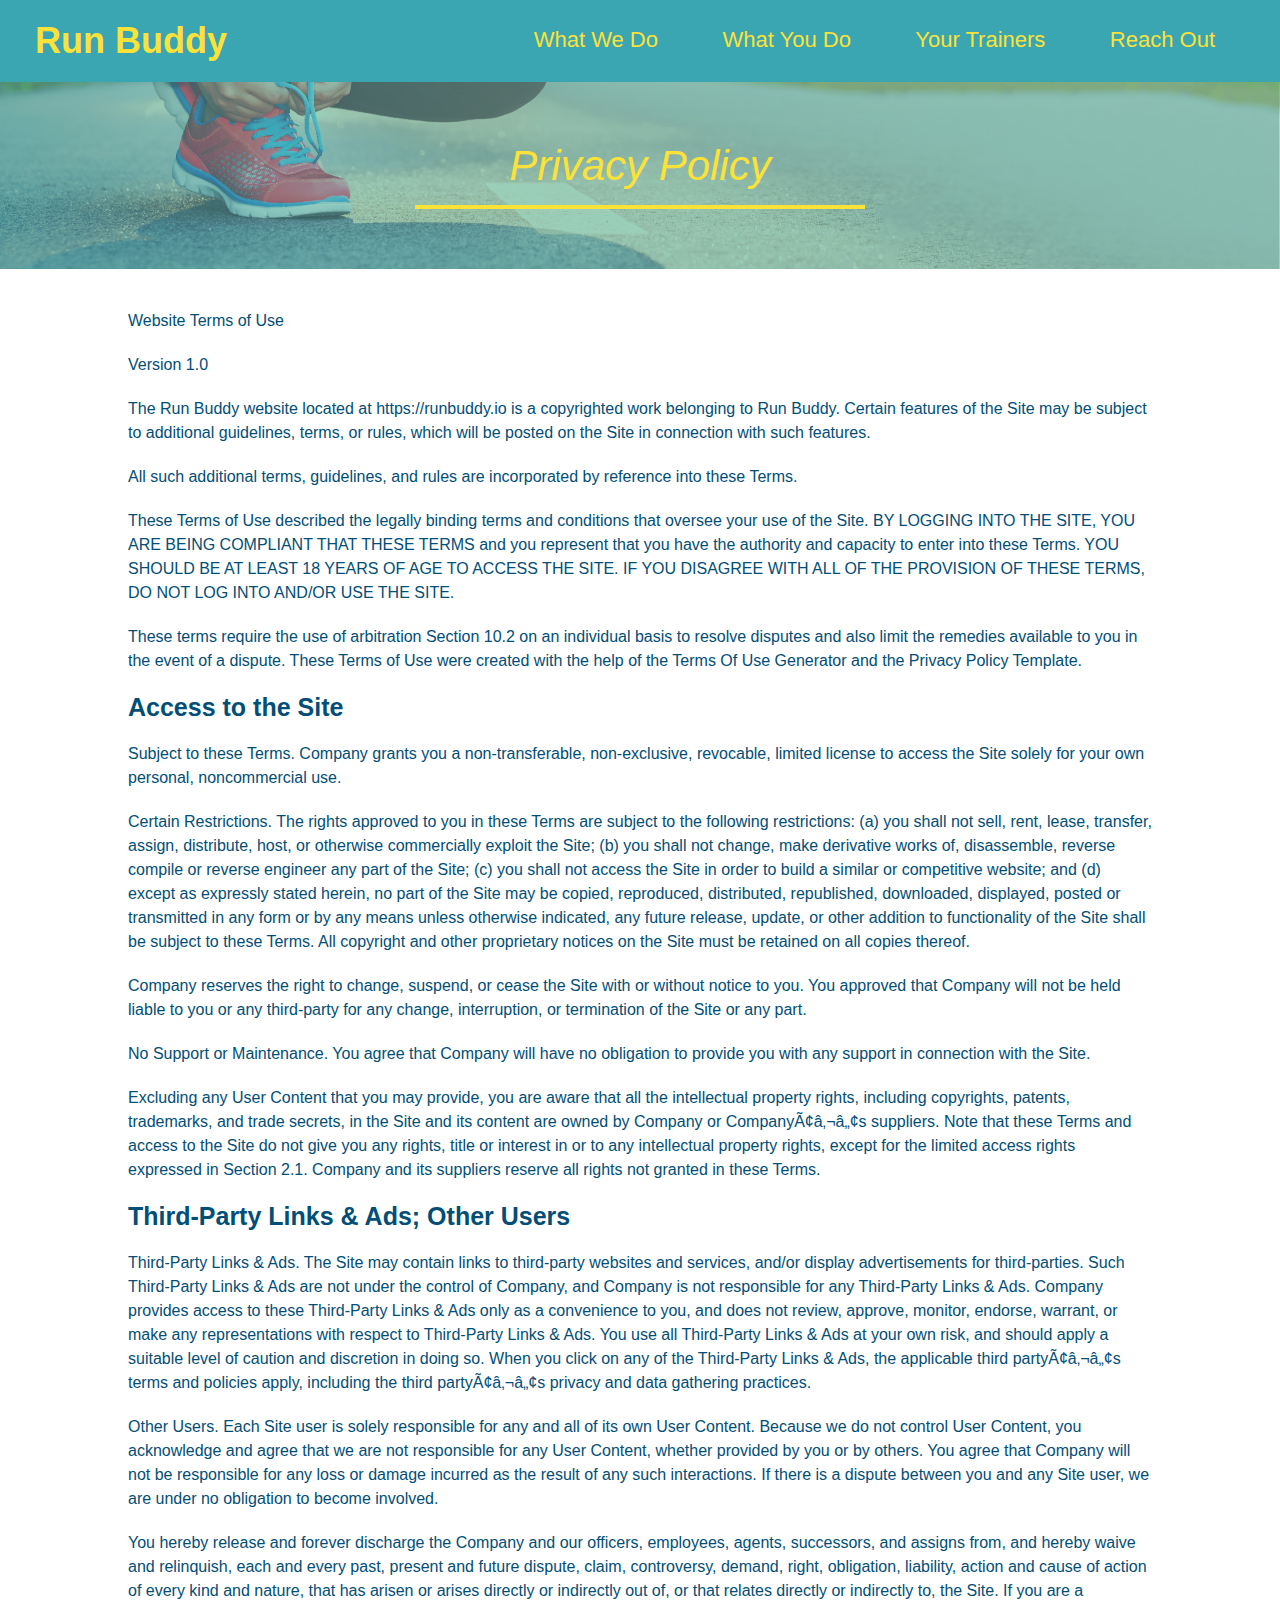
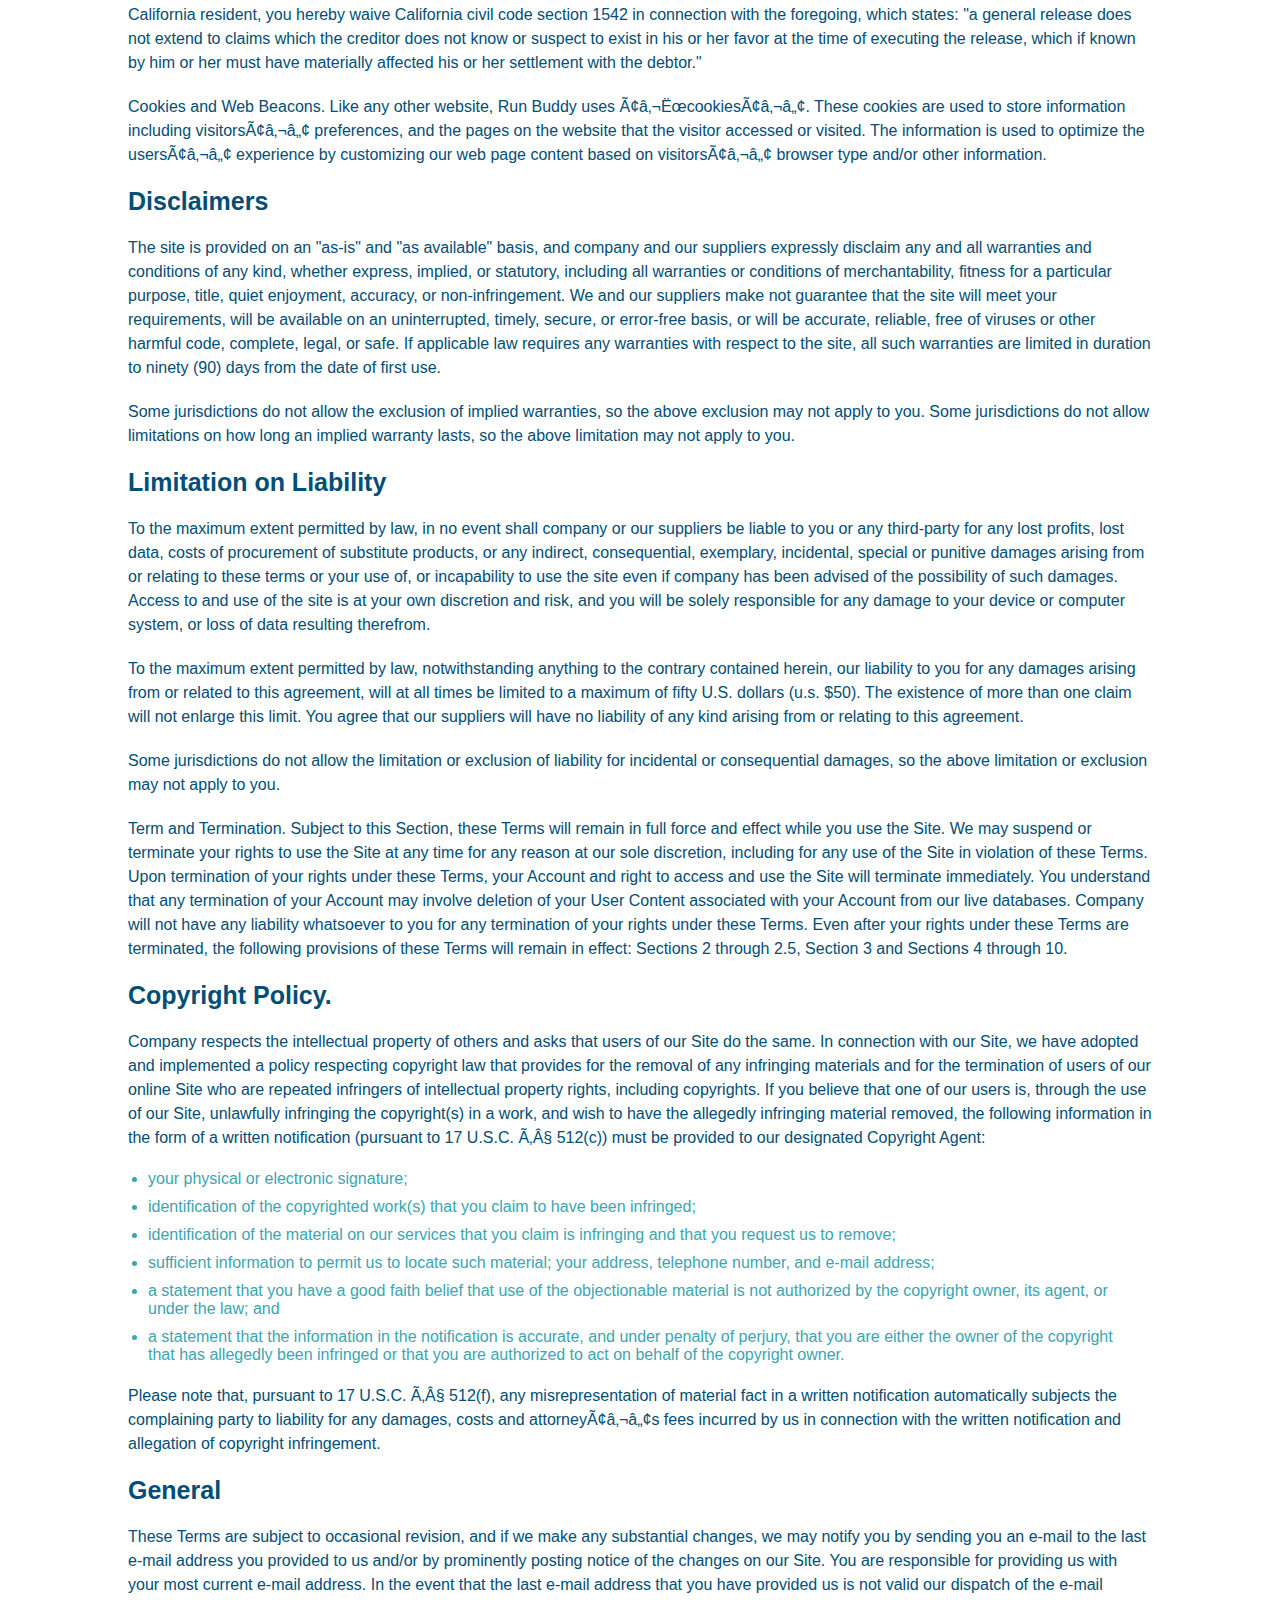
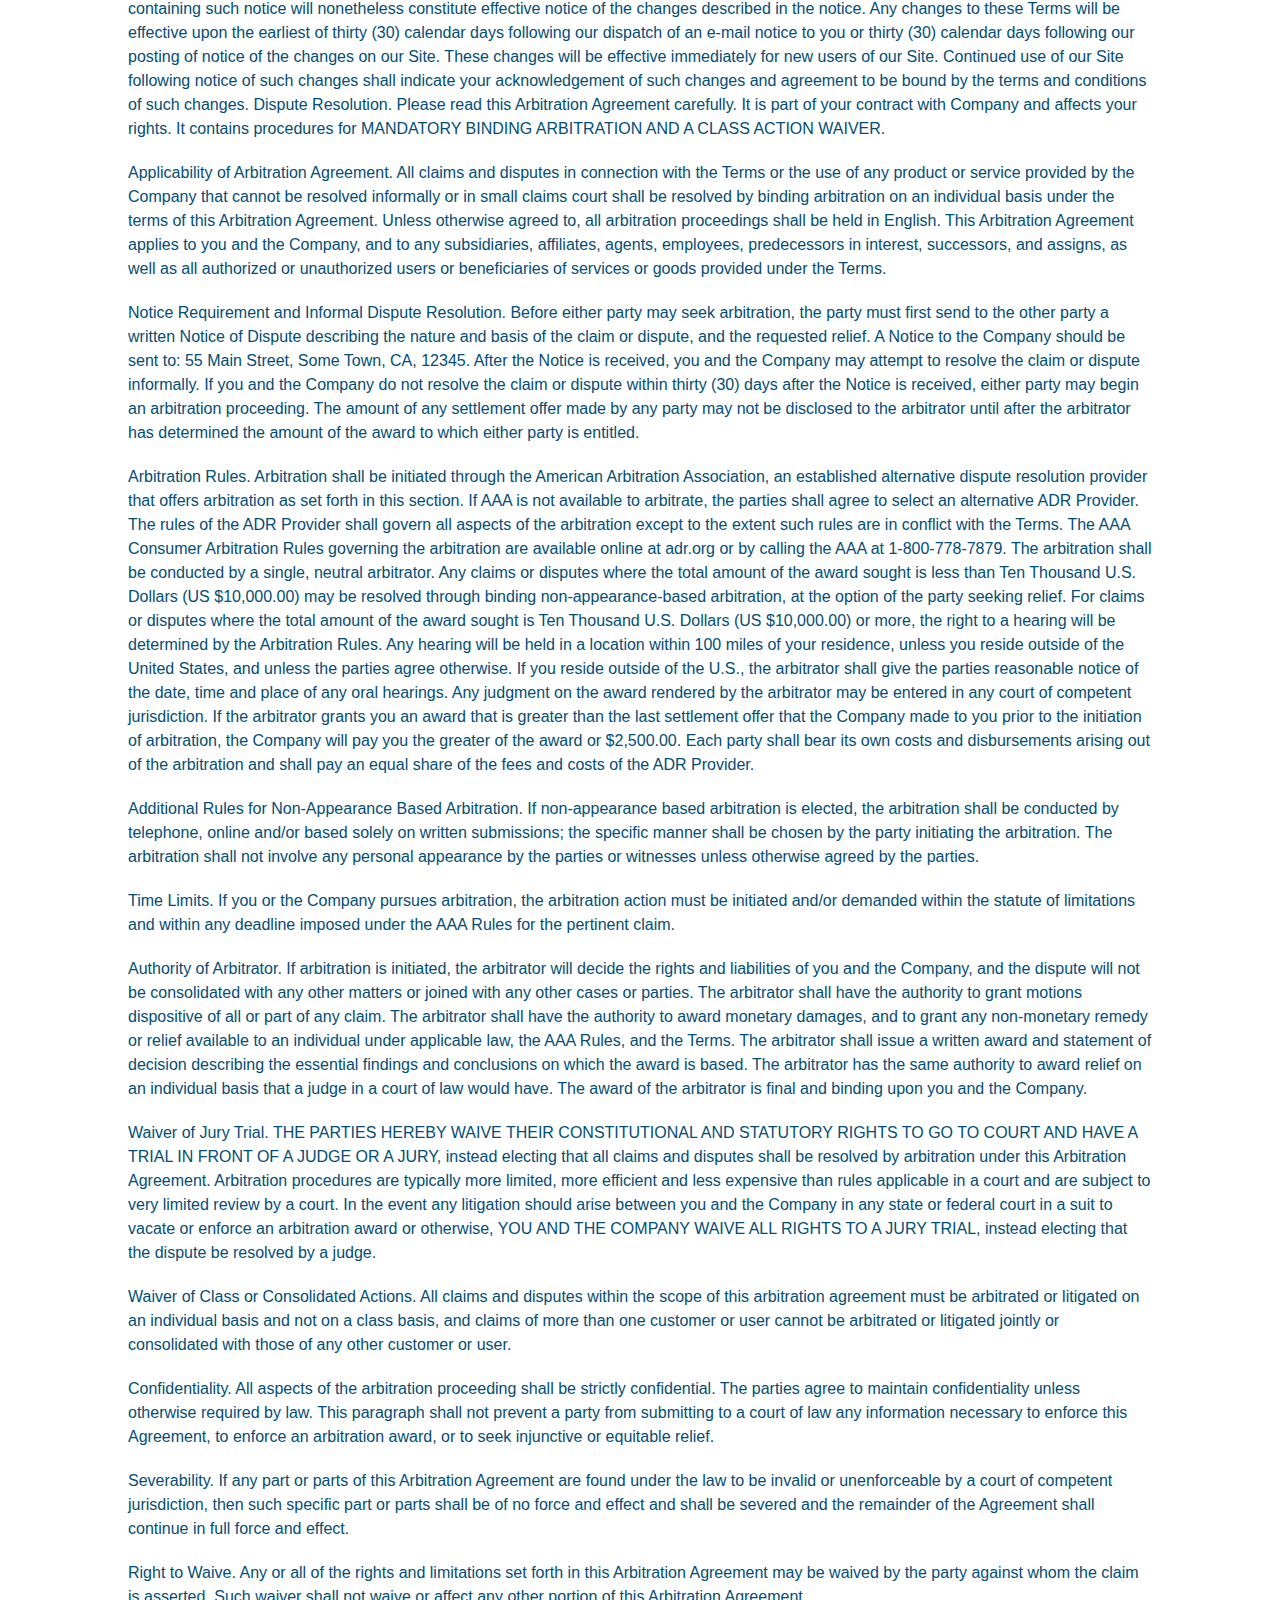
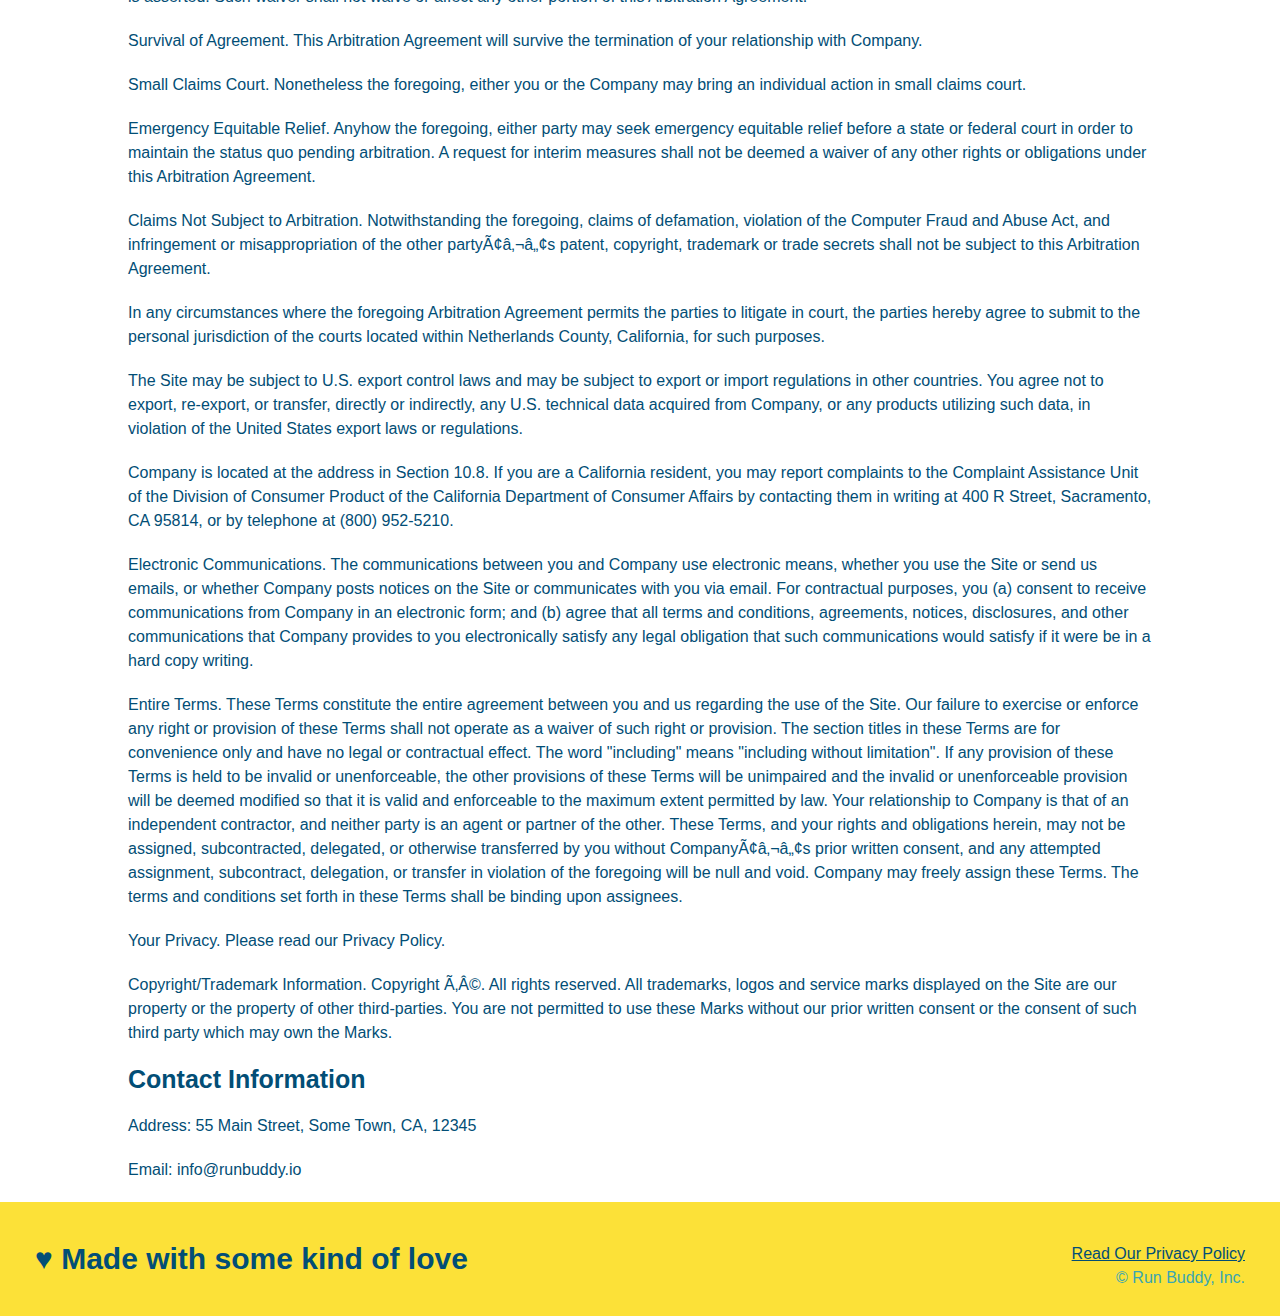
<file: run-buddy/privacy-policy.html>
<!DOCTYPE html>
<html lang="en">
  <head>
    <meta charset="utf-08" />
    <title>Privacy Policy -- Run Buddy</title>
    <link rel="stylesheet" href="./assets/css/style.css" />
    <link rel="stylesheet" href="./assets/css/secondary-style.css" />
  </head>
  <body>
    <header>
      <h1>
        <!-- reusing the nav code from the index.html file-->
        <a href="./index.html"> Run Buddy</a>
      </h1>
      <nav>
        <ul>
          <li>
            <a href="./index.html#what-we-do"> What We Do</a>
          </li>
          <li>
            <a href="./index.html#what-you-do"> What You Do</a>
          </li>
          <li>
            <a href="./index.html#your-trainers"> Your Trainers</a>
          </li>
          <li>
            <a href="./index.html#reach-out"> Reach Out</a>
          </li>
        </ul>
      </nav>
    </header>

    <section class="hero">
      <h2 class="page-title">Privacy Policy</h2>
    </section>

    <article class="secondary-content">
      <p>Website Terms of Use</p>

      <p>Version 1.0</p>

      <p>
        The Run Buddy website located at https://runbuddy.io is a copyrighted
        work belonging to Run Buddy. Certain features of the Site may be subject
        to additional guidelines, terms, or rules, which will be posted on the
        Site in connection with such features.
      </p>

      <p>
        All such additional terms, guidelines, and rules are incorporated by
        reference into these Terms.
      </p>

      <p>
        These Terms of Use described the legally binding terms and conditions
        that oversee your use of the Site. BY LOGGING INTO THE SITE, YOU ARE
        BEING COMPLIANT THAT THESE TERMS and you represent that you have the
        authority and capacity to enter into these Terms. YOU SHOULD BE AT LEAST
        18 YEARS OF AGE TO ACCESS THE SITE. IF YOU DISAGREE WITH ALL OF THE
        PROVISION OF THESE TERMS, DO NOT LOG INTO AND/OR USE THE SITE.
      </p>

      <p>
        These terms require the use of arbitration Section 10.2 on an individual
        basis to resolve disputes and also limit the remedies available to you
        in the event of a dispute. These Terms of Use were created with the help
        of the Terms Of Use Generator and the Privacy Policy Template.
      </p>

      <h3>Access to the Site</h3>

      <p>
        Subject to these Terms. Company grants you a non-transferable,
        non-exclusive, revocable, limited license to access the Site solely for
        your own personal, noncommercial use.
      </p>

      <p>
        Certain Restrictions. The rights approved to you in these Terms are
        subject to the following restrictions: (a) you shall not sell, rent,
        lease, transfer, assign, distribute, host, or otherwise commercially
        exploit the Site; (b) you shall not change, make derivative works of,
        disassemble, reverse compile or reverse engineer any part of the Site;
        (c) you shall not access the Site in order to build a similar or
        competitive website; and (d) except as expressly stated herein, no part
        of the Site may be copied, reproduced, distributed, republished,
        downloaded, displayed, posted or transmitted in any form or by any means
        unless otherwise indicated, any future release, update, or other
        addition to functionality of the Site shall be subject to these Terms.
        All copyright and other proprietary notices on the Site must be retained
        on all copies thereof.
      </p>

      <p>
        Company reserves the right to change, suspend, or cease the Site with or
        without notice to you. You approved that Company will not be held liable
        to you or any third-party for any change, interruption, or termination
        of the Site or any part.
      </p>

      <p>
        No Support or Maintenance. You agree that Company will have no
        obligation to provide you with any support in connection with the Site.
      </p>

      <p>
        Excluding any User Content that you may provide, you are aware that all
        the intellectual property rights, including copyrights, patents,
        trademarks, and trade secrets, in the Site and its content are owned by
        Company or Companyâ€™s suppliers. Note that these Terms and access to
        the Site do not give you any rights, title or interest in or to any
        intellectual property rights, except for the limited access rights
        expressed in Section 2.1. Company and its suppliers reserve all rights
        not granted in these Terms.
      </p>

      <h3>Third-Party Links &amp; Ads; Other Users</h3>

      <p>
        Third-Party Links &amp; Ads. The Site may contain links to third-party
        websites and services, and/or display advertisements for third-parties.
        Such Third-Party Links &amp; Ads are not under the control of Company,
        and Company is not responsible for any Third-Party Links &amp; Ads.
        Company provides access to these Third-Party Links &amp; Ads only as a
        convenience to you, and does not review, approve, monitor, endorse,
        warrant, or make any representations with respect to Third-Party Links
        &amp; Ads. You use all Third-Party Links &amp; Ads at your own risk, and
        should apply a suitable level of caution and discretion in doing so.
        When you click on any of the Third-Party Links &amp; Ads, the applicable
        third partyâ€™s terms and policies apply, including the third partyâ€™s
        privacy and data gathering practices.
      </p>

      <p>
        Other Users. Each Site user is solely responsible for any and all of its
        own User Content. Because we do not control User Content, you
        acknowledge and agree that we are not responsible for any User Content,
        whether provided by you or by others. You agree that Company will not be
        responsible for any loss or damage incurred as the result of any such
        interactions. If there is a dispute between you and any Site user, we
        are under no obligation to become involved.
      </p>

      <p>
        You hereby release and forever discharge the Company and our officers,
        employees, agents, successors, and assigns from, and hereby waive and
        relinquish, each and every past, present and future dispute, claim,
        controversy, demand, right, obligation, liability, action and cause of
        action of every kind and nature, that has arisen or arises directly or
        indirectly out of, or that relates directly or indirectly to, the Site.
        If you are a California resident, you hereby waive California civil code
        section 1542 in connection with the foregoing, which states: "a general
        release does not extend to claims which the creditor does not know or
        suspect to exist in his or her favor at the time of executing the
        release, which if known by him or her must have materially affected his
        or her settlement with the debtor."
      </p>

      <p>
        Cookies and Web Beacons. Like any other website, Run Buddy uses
        â€˜cookiesâ€™. These cookies are used to store information including
        visitorsâ€™ preferences, and the pages on the website that the visitor
        accessed or visited. The information is used to optimize the usersâ€™
        experience by customizing our web page content based on visitorsâ€™
        browser type and/or other information.
      </p>

      <h3>Disclaimers</h3>

      <p>
        The site is provided on an "as-is" and "as available" basis, and company
        and our suppliers expressly disclaim any and all warranties and
        conditions of any kind, whether express, implied, or statutory,
        including all warranties or conditions of merchantability, fitness for a
        particular purpose, title, quiet enjoyment, accuracy, or
        non-infringement. We and our suppliers make not guarantee that the site
        will meet your requirements, will be available on an uninterrupted,
        timely, secure, or error-free basis, or will be accurate, reliable, free
        of viruses or other harmful code, complete, legal, or safe. If
        applicable law requires any warranties with respect to the site, all
        such warranties are limited in duration to ninety (90) days from the
        date of first use.
      </p>

      <p>
        Some jurisdictions do not allow the exclusion of implied warranties, so
        the above exclusion may not apply to you. Some jurisdictions do not
        allow limitations on how long an implied warranty lasts, so the above
        limitation may not apply to you.
      </p>

      <h3>Limitation on Liability</h3>

      <p>
        To the maximum extent permitted by law, in no event shall company or our
        suppliers be liable to you or any third-party for any lost profits, lost
        data, costs of procurement of substitute products, or any indirect,
        consequential, exemplary, incidental, special or punitive damages
        arising from or relating to these terms or your use of, or incapability
        to use the site even if company has been advised of the possibility of
        such damages. Access to and use of the site is at your own discretion
        and risk, and you will be solely responsible for any damage to your
        device or computer system, or loss of data resulting therefrom.
      </p>

      <p>
        To the maximum extent permitted by law, notwithstanding anything to the
        contrary contained herein, our liability to you for any damages arising
        from or related to this agreement, will at all times be limited to a
        maximum of fifty U.S. dollars (u.s. $50). The existence of more than one
        claim will not enlarge this limit. You agree that our suppliers will
        have no liability of any kind arising from or relating to this
        agreement.
      </p>

      <p>
        Some jurisdictions do not allow the limitation or exclusion of liability
        for incidental or consequential damages, so the above limitation or
        exclusion may not apply to you.
      </p>

      <p>
        Term and Termination. Subject to this Section, these Terms will remain
        in full force and effect while you use the Site. We may suspend or
        terminate your rights to use the Site at any time for any reason at our
        sole discretion, including for any use of the Site in violation of these
        Terms. Upon termination of your rights under these Terms, your Account
        and right to access and use the Site will terminate immediately. You
        understand that any termination of your Account may involve deletion of
        your User Content associated with your Account from our live databases.
        Company will not have any liability whatsoever to you for any
        termination of your rights under these Terms. Even after your rights
        under these Terms are terminated, the following provisions of these
        Terms will remain in effect: Sections 2 through 2.5, Section 3 and
        Sections 4 through 10.
      </p>

      <h3>Copyright Policy.</h3>

      <p>
        Company respects the intellectual property of others and asks that users
        of our Site do the same. In connection with our Site, we have adopted
        and implemented a policy respecting copyright law that provides for the
        removal of any infringing materials and for the termination of users of
        our online Site who are repeated infringers of intellectual property
        rights, including copyrights. If you believe that one of our users is,
        through the use of our Site, unlawfully infringing the copyright(s) in a
        work, and wish to have the allegedly infringing material removed, the
        following information in the form of a written notification (pursuant to
        17 U.S.C. Â§ 512(c)) must be provided to our designated Copyright Agent:
      </p>

      <ul>
        <li>your physical or electronic signature;</li>
        <li>
          identification of the copyrighted work(s) that you claim to have been
          infringed;
        </li>
        <li>
          identification of the material on our services that you claim is
          infringing and that you request us to remove;
        </li>
        <li>
          sufficient information to permit us to locate such material; your
          address, telephone number, and e-mail address;
        </li>
        <li>
          a statement that you have a good faith belief that use of the
          objectionable material is not authorized by the copyright owner, its
          agent, or under the law; and
        </li>
        <li>
          a statement that the information in the notification is accurate, and
          under penalty of perjury, that you are either the owner of the
          copyright that has allegedly been infringed or that you are authorized
          to act on behalf of the copyright owner.
        </li>
      </ul>

      <p>
        Please note that, pursuant to 17 U.S.C. Â§ 512(f), any misrepresentation
        of material fact in a written notification automatically subjects the
        complaining party to liability for any damages, costs and attorneyâ€™s
        fees incurred by us in connection with the written notification and
        allegation of copyright infringement.
      </p>

      <h3>General</h3>

      <p>
        These Terms are subject to occasional revision, and if we make any
        substantial changes, we may notify you by sending you an e-mail to the
        last e-mail address you provided to us and/or by prominently posting
        notice of the changes on our Site. You are responsible for providing us
        with your most current e-mail address. In the event that the last e-mail
        address that you have provided us is not valid our dispatch of the
        e-mail containing such notice will nonetheless constitute effective
        notice of the changes described in the notice. Any changes to these
        Terms will be effective upon the earliest of thirty (30) calendar days
        following our dispatch of an e-mail notice to you or thirty (30)
        calendar days following our posting of notice of the changes on our
        Site. These changes will be effective immediately for new users of our
        Site. Continued use of our Site following notice of such changes shall
        indicate your acknowledgement of such changes and agreement to be bound
        by the terms and conditions of such changes. Dispute Resolution. Please
        read this Arbitration Agreement carefully. It is part of your contract
        with Company and affects your rights. It contains procedures for
        MANDATORY BINDING ARBITRATION AND A CLASS ACTION WAIVER.
      </p>

      <p>
        Applicability of Arbitration Agreement. All claims and disputes in
        connection with the Terms or the use of any product or service provided
        by the Company that cannot be resolved informally or in small claims
        court shall be resolved by binding arbitration on an individual basis
        under the terms of this Arbitration Agreement. Unless otherwise agreed
        to, all arbitration proceedings shall be held in English. This
        Arbitration Agreement applies to you and the Company, and to any
        subsidiaries, affiliates, agents, employees, predecessors in interest,
        successors, and assigns, as well as all authorized or unauthorized users
        or beneficiaries of services or goods provided under the Terms.
      </p>

      <p>
        Notice Requirement and Informal Dispute Resolution. Before either party
        may seek arbitration, the party must first send to the other party a
        written Notice of Dispute describing the nature and basis of the claim
        or dispute, and the requested relief. A Notice to the Company should be
        sent to: 55 Main Street, Some Town, CA, 12345. After the Notice is
        received, you and the Company may attempt to resolve the claim or
        dispute informally. If you and the Company do not resolve the claim or
        dispute within thirty (30) days after the Notice is received, either
        party may begin an arbitration proceeding. The amount of any settlement
        offer made by any party may not be disclosed to the arbitrator until
        after the arbitrator has determined the amount of the award to which
        either party is entitled.
      </p>

      <p>
        Arbitration Rules. Arbitration shall be initiated through the American
        Arbitration Association, an established alternative dispute resolution
        provider that offers arbitration as set forth in this section. If AAA is
        not available to arbitrate, the parties shall agree to select an
        alternative ADR Provider. The rules of the ADR Provider shall govern all
        aspects of the arbitration except to the extent such rules are in
        conflict with the Terms. The AAA Consumer Arbitration Rules governing
        the arbitration are available online at adr.org or by calling the AAA at
        1-800-778-7879. The arbitration shall be conducted by a single, neutral
        arbitrator. Any claims or disputes where the total amount of the award
        sought is less than Ten Thousand U.S. Dollars (US $10,000.00) may be
        resolved through binding non-appearance-based arbitration, at the option
        of the party seeking relief. For claims or disputes where the total
        amount of the award sought is Ten Thousand U.S. Dollars (US $10,000.00)
        or more, the right to a hearing will be determined by the Arbitration
        Rules. Any hearing will be held in a location within 100 miles of your
        residence, unless you reside outside of the United States, and unless
        the parties agree otherwise. If you reside outside of the U.S., the
        arbitrator shall give the parties reasonable notice of the date, time
        and place of any oral hearings. Any judgment on the award rendered by
        the arbitrator may be entered in any court of competent jurisdiction. If
        the arbitrator grants you an award that is greater than the last
        settlement offer that the Company made to you prior to the initiation of
        arbitration, the Company will pay you the greater of the award or
        $2,500.00. Each party shall bear its own costs and disbursements arising
        out of the arbitration and shall pay an equal share of the fees and
        costs of the ADR Provider.
      </p>

      <p>
        Additional Rules for Non-Appearance Based Arbitration. If non-appearance
        based arbitration is elected, the arbitration shall be conducted by
        telephone, online and/or based solely on written submissions; the
        specific manner shall be chosen by the party initiating the arbitration.
        The arbitration shall not involve any personal appearance by the parties
        or witnesses unless otherwise agreed by the parties.
      </p>

      <p>
        Time Limits. If you or the Company pursues arbitration, the arbitration
        action must be initiated and/or demanded within the statute of
        limitations and within any deadline imposed under the AAA Rules for the
        pertinent claim.
      </p>

      <p>
        Authority of Arbitrator. If arbitration is initiated, the arbitrator
        will decide the rights and liabilities of you and the Company, and the
        dispute will not be consolidated with any other matters or joined with
        any other cases or parties. The arbitrator shall have the authority to
        grant motions dispositive of all or part of any claim. The arbitrator
        shall have the authority to award monetary damages, and to grant any
        non-monetary remedy or relief available to an individual under
        applicable law, the AAA Rules, and the Terms. The arbitrator shall issue
        a written award and statement of decision describing the essential
        findings and conclusions on which the award is based. The arbitrator has
        the same authority to award relief on an individual basis that a judge
        in a court of law would have. The award of the arbitrator is final and
        binding upon you and the Company.
      </p>

      <p>
        Waiver of Jury Trial. THE PARTIES HEREBY WAIVE THEIR CONSTITUTIONAL AND
        STATUTORY RIGHTS TO GO TO COURT AND HAVE A TRIAL IN FRONT OF A JUDGE OR
        A JURY, instead electing that all claims and disputes shall be resolved
        by arbitration under this Arbitration Agreement. Arbitration procedures
        are typically more limited, more efficient and less expensive than rules
        applicable in a court and are subject to very limited review by a court.
        In the event any litigation should arise between you and the Company in
        any state or federal court in a suit to vacate or enforce an arbitration
        award or otherwise, YOU AND THE COMPANY WAIVE ALL RIGHTS TO A JURY
        TRIAL, instead electing that the dispute be resolved by a judge.
      </p>

      <p>
        Waiver of Class or Consolidated Actions. All claims and disputes within
        the scope of this arbitration agreement must be arbitrated or litigated
        on an individual basis and not on a class basis, and claims of more than
        one customer or user cannot be arbitrated or litigated jointly or
        consolidated with those of any other customer or user.
      </p>

      <p>
        Confidentiality. All aspects of the arbitration proceeding shall be
        strictly confidential. The parties agree to maintain confidentiality
        unless otherwise required by law. This paragraph shall not prevent a
        party from submitting to a court of law any information necessary to
        enforce this Agreement, to enforce an arbitration award, or to seek
        injunctive or equitable relief.
      </p>

      <p>
        Severability. If any part or parts of this Arbitration Agreement are
        found under the law to be invalid or unenforceable by a court of
        competent jurisdiction, then such specific part or parts shall be of no
        force and effect and shall be severed and the remainder of the Agreement
        shall continue in full force and effect.
      </p>

      <p>
        Right to Waive. Any or all of the rights and limitations set forth in
        this Arbitration Agreement may be waived by the party against whom the
        claim is asserted. Such waiver shall not waive or affect any other
        portion of this Arbitration Agreement.
      </p>

      <p>
        Survival of Agreement. This Arbitration Agreement will survive the
        termination of your relationship with Company.
      </p>

      <p>
        Small Claims Court. Nonetheless the foregoing, either you or the Company
        may bring an individual action in small claims court.
      </p>

      <p>
        Emergency Equitable Relief. Anyhow the foregoing, either party may seek
        emergency equitable relief before a state or federal court in order to
        maintain the status quo pending arbitration. A request for interim
        measures shall not be deemed a waiver of any other rights or obligations
        under this Arbitration Agreement.
      </p>

      <p>
        Claims Not Subject to Arbitration. Notwithstanding the foregoing, claims
        of defamation, violation of the Computer Fraud and Abuse Act, and
        infringement or misappropriation of the other partyâ€™s patent,
        copyright, trademark or trade secrets shall not be subject to this
        Arbitration Agreement.
      </p>

      <p>
        In any circumstances where the foregoing Arbitration Agreement permits
        the parties to litigate in court, the parties hereby agree to submit to
        the personal jurisdiction of the courts located within Netherlands
        County, California, for such purposes.
      </p>

      <p>
        The Site may be subject to U.S. export control laws and may be subject
        to export or import regulations in other countries. You agree not to
        export, re-export, or transfer, directly or indirectly, any U.S.
        technical data acquired from Company, or any products utilizing such
        data, in violation of the United States export laws or regulations.
      </p>

      <p>
        Company is located at the address in Section 10.8. If you are a
        California resident, you may report complaints to the Complaint
        Assistance Unit of the Division of Consumer Product of the California
        Department of Consumer Affairs by contacting them in writing at 400 R
        Street, Sacramento, CA 95814, or by telephone at (800) 952-5210.
      </p>

      <p>
        Electronic Communications. The communications between you and Company
        use electronic means, whether you use the Site or send us emails, or
        whether Company posts notices on the Site or communicates with you via
        email. For contractual purposes, you (a) consent to receive
        communications from Company in an electronic form; and (b) agree that
        all terms and conditions, agreements, notices, disclosures, and other
        communications that Company provides to you electronically satisfy any
        legal obligation that such communications would satisfy if it were be in
        a hard copy writing.
      </p>

      <p>
        Entire Terms. These Terms constitute the entire agreement between you
        and us regarding the use of the Site. Our failure to exercise or enforce
        any right or provision of these Terms shall not operate as a waiver of
        such right or provision. The section titles in these Terms are for
        convenience only and have no legal or contractual effect. The word
        "including" means "including without limitation". If any provision of
        these Terms is held to be invalid or unenforceable, the other provisions
        of these Terms will be unimpaired and the invalid or unenforceable
        provision will be deemed modified so that it is valid and enforceable to
        the maximum extent permitted by law. Your relationship to Company is
        that of an independent contractor, and neither party is an agent or
        partner of the other. These Terms, and your rights and obligations
        herein, may not be assigned, subcontracted, delegated, or otherwise
        transferred by you without Companyâ€™s prior written consent, and any
        attempted assignment, subcontract, delegation, or transfer in violation
        of the foregoing will be null and void. Company may freely assign these
        Terms. The terms and conditions set forth in these Terms shall be
        binding upon assignees.
      </p>

      <p>Your Privacy. Please read our Privacy Policy.</p>

      <p>
        Copyright/Trademark Information. Copyright Â©. All rights reserved. All
        trademarks, logos and service marks displayed on the Site are our
        property or the property of other third-parties. You are not permitted
        to use these Marks without our prior written consent or the consent of
        such third party which may own the Marks.
      </p>

      <h3>Contact Information</h3>

      <p>Address: 55 Main Street, Some Town, CA, 12345</p>

      <p>Email: info@runbuddy.io</p>
    </article>

    <!-- footer-->
    <footer>
      <h2>&hearts; Made with some kind of love</h2>
      <div>
        <a href=""> Read Our Privacy Policy</a><br />
        &copy; Run Buddy, Inc.
      </div>
    </footer>
  </body>
</html>
</file>
<file: assets/css/style.css>
:root {
  --primary-color: #fce138;
  --secondary-color: #024e76;
  --tetriary-color: #39a6b2;
}

* {
  margin: 0;
  padding: 0;
  box-sizing: border-box;
}
header {
  padding: 20px 35px;
  background-color: var(--tetriary-color);
  display: flex;
  justify-content: space-between;
  flex-wrap: wrap;
  position: -webkit-sticky;
  position: sticky;
  top: 0;
  background-image: url(../img/hero-bg.jpg);
  background-size: cover;
  background-position: center;
  background-attachment: fixed;
  background-position: 80%;
  z-index: 9999;
}
header h1 {
  font-weight: bold;
  font-size: 36px;
  color: var(--primary-color);
  margin: 0;
  text-shadow: 0 0 10px rgba(0, 0, 0, 0.5);
}
header a {
  color: var(--primary-color);
  text-decoration: none;
}
header nav {
  margin: 7px 0;
}
header nav ul {
  display: flex;
  flex-wrap: wrap;
  justify-content: space-between;
  align-items: center;
  list-style: none;
}

header nav ul li a {
  padding: 10px 15px;
  font-weight: lighter;
  font-size: 1.55vw;
  text-shadow: 0 0 10px rgba(0, 0, 0, 0.5);
}

header nav ul li a:hover {
  background-color: var(--primary-color);
  color: var(--secondary-color);
  border-radius: 15px;
  text-shadow: none;
}

body {
  font-family: helvetica, Arial, sans-serif;
  color: var(--tetriary-color);
}

section {
  padding: 60px;
}

section h3 {
  margin: 0;
  font-size: 24px;
}

.hero {
  background-image: url(../img/hero-bg.jpg);
  background-size: cover;
  background-position: center;
  display: flex;
  justify-content: center;
  flex-wrap: wrap;
  align-items: flex-start;
  background-attachment: fixed;
  background-position: 80%;
}

.hero-cta {
  width: 35%;
  text-align: right;
  margin: 3.5%;
  color: #fff;
  font-size: 18px;
  line-height: 1.2;
}

.hero-cta h2 {
  color: var(--primary-color);
  font-size: 55px;
  font-style: italic;
  text-shadow: 0 0 10px rgba(0, 0, 0, 0.5);
}

.hero-form {
  color: var(--secondary-color);
  background-color: rgba(252, 225, 56, 0.8);
  border: 3px solid var(--secondary-color);
  padding: 20px;
  display: inline-block;
  width: 40%;
  margin: 3.5%;
  border-radius: 15px;
}
.hero-form p {
  margin: 5px 0 15px 0;
}
.hero-form label {
  margin: 0px 5px;
}
.hero-form button {
  background-color: var(--secondary-color);
  color: var(--primary-color);
  padding: 10px 20px;
  border: none;
  font-size: 16px;
  border-radius: 10px;
}

.hero-form button:hover {
  background-color: var(--tetriary-color);
}

.form-input {
  width: 100%;
  border: 1px solid var(--secondary-color);
  display: block;
  padding: 7px 15px;
  font-size: 16px;
  color: var(--secondary-color);
  margin-bottom: 15px;
  border-radius: 10px;
  background-color: rgba(255, 255, 255, 0.75);
}

.checkbox-wrapper label,
.radio-wrapper label {
  position: relative;
  left: 10px;
  margin: 10px;
  line-height: 1.6;
}

.checkbox-wrapper label::before,
.radio-wrapper label::before {
  content: "";
  height: 20px;
  width: 20px;
  background: rgba(255, 255, 255, 0.75);
  border: 1px solid var(--secondary-color);
  position: absolute;
  top: -4px;
  left: -30px;
}
.radio-wrapper label::before {
  border-radius: 50%;
}

.radio-wrapper label::after {
  content: "";
  width: 20px;
  height: 20px;
  border-radius: 50%;
  background: var(--secondary-color);
  position: absolute;
  left: -29px;
  top: -3px;
  background-image: radial-gradient(
    circle,
    var(--tetriary-color),
    var(--secondary-color)
  );
}

.checkbox-wrapper label::after {
  content: "";
  height: 6px;
  width: 14px;
  border-left: 2px solid var(--secondary-color);
  border-bottom: 2px solid var(--secondary-color);
  position: absolute;
  left: -26px;
  top: 1px;
  transform: rotate(-58deg);
}

.checkbox-wrapper input + label::after,
.radio-wrapper input + label::after {
  content: none;
  opacity: 1;
}

.checkbox-wrapper input:checked + label::after,
.radio-wrapper input:checked + label::after {
  content: "";
}

.form-input:focus {
  background-color: rgba(255, 255, 255, 1);
  outline: none;
}

.section-title {
  font-size: 48px;
  color: var(--secondary-color);
  border-bottom: 3px solid;
  padding-bottom: 20px;
  text-align: center;
  margin: 0 auto 35px auto;
  width: 50%;
}

.primary-border {
  border-color: var(--primary-color);
}

.secondary-border {
  border-color: var(--tetriary-color);
}

.intro p {
  line-height: 1.7;
  color: var(--tetriary-color);
  width: 80%;
  font-size: 20px;
  margin: 0 auto;
  text-align: center;
}

.steps {
  background: var(--primary-color);
  display: flex;
  flex-direction: column;
}
.step {
  display: flex;
  justify-content: space-between;
  margin: 50px auto;
  padding-bottom: 50px;
  width: 80%;
  flex-wrap: wrap;
  align-items: center;
}

.step:not(:last-child) {
  border-bottom: 1px solid var(--tetriary-color);
}

.step-info {
  display: flex;
  flex-wrap: wrap;
  flex: 2 70%;
  align-items: center;
}
.step-img {
  flex: 1 12%;
  margin-right: 20px;
}

.step-img img {
  max-width: 100%;
}

.step-text {
  flex: 12;
}

.step h3 {
  color: var(--secondary-color);
  font-size: 46px;
  margin-top: 10px;
  flex: 1 30%;
}

.step-text p {
  color: var(--tetriary-color);
  font-size: 18px;
}
.step-text h4 {
  font-size: 26px;
  line-height: 1.5;
  color: var(--secondary-color);
}
.trainers {
  width: 100%;
  margin: 0 auto;
  display: flex;
  flex-wrap: wrap;
  justify-content: space-around;
}
.trainer {
  margin: 0 auto 20px auto;
  background: var(--secondary-color);
  color: var(--primary-color);
  flex: 1;
}

.trainer img {
  width: 100%;
}

.trainer-bio {
  padding: 25px;
  line-height: 1.3;
}

.trainer-bio h3 {
  font-size: 28px;
}

.trainer-bio h4 {
  font-weight: lighter;
  font-size: 22px;
  margin-bottom: 15px;
}

.trainer-bio p {
  font-size: 17px;
}

.contact {
  background-color: var(--secondary-color);
}

.contact h2 {
  color: var(--primary-color);
}

.contact-info > * {
  flex: 1;
  margin: 15px;
}

.contact-info {
  overflow: auto;
  display: flex;
  justify-content: space-between;
  flex-wrap: wrap;
}

.contact-info h3 {
  color: var(--primary-color);
  font-size: 32px;
}

.contact-info p,
.contact-info address {
  margin: 20px 0;
  line-height: 1.5;
  font-size: 16px;
  font-style: normal;
}

.contact-form input,
.contact-form textarea {
  border: 1px solid var(--secondary-color);
  display: block;
  padding: 7px 15px;
  font-size: 16px;
  color: var(--secondary-color);
  width: 100%;
  margin-bottom: 15px;
  margin-top: 5px;
  border-radius: 10px;
  background-color: rgba(255, 255, 255, 0.75);
}

.contact-form input:focus,
.contact-form textarea:focus {
  background-color: rgba(255, 255, 255, 1);
  outline: none;
}

.contact-form button {
  width: 100%;
  border: none;
  background: var(--primary-color);
  color: var(--secondary-color);
  text-align: center;
  padding: 15px 0;
  font-size: 16px;
  border-radius: 10px;
}

.contact-form button:hover {
  color: var(--primary-color);
  background: var(--tetriary-color);
}

.contact-info iframe {
  height: 400px;
}

.contact-info div {
  color: white;
}

.contact-info a {
  color: var(--primary-color);
}

footer {
  display: flex;
  padding: 40px 35px;
  width: 100%;
  background: var(--primary-color);
  justify-content: space-between;
  flex-wrap: wrap;
}
footer h2 {
  color: var(--secondary-color);
  font-size: 30px;
  margin: 0;
}

footer div {
  line-height: 1.5;
  text-align: right;
}

footer a {
  color: var(--secondary-color);
}

.text-left {
  text-align: left;
}

.text-right {
  text-align: right;
}

.flex-row {
  display: flex;
}

@media screen and (max-width: 980px) {
  header {
    padding-bottom: 0;
    justify-content: center;
    position: relative;
  }

  header h1 {
    width: 100%;
    text-align: center;
  }

  header nav ul {
    margin-top: 20px;
    width: 100%;
    justify-content: content;
  }

  header nav ul li a {
    font-size: 20px;
  }

  .hero-cta,
  .hero-form {
    width: 100%;
  }

  .hero-cta {
    text-align: center;
  }

  .section-title {
    width: 80%;
  }

  .trainer {
    flex: 0 70%;
  }

  .contact-info iframe {
    flex: 1 100%;
  }

  footer h2,
  footer div {
    text-align: center;
    width: 100%;
  }
}

@media screen and (max-width: 768px) {
  section {
    padding: 30px 15px;
  }

  .step h3 {
    flex: 1 100%;
    text-align: center;
  }

  .step-info {
    flex: 2 32%;
    text-align: center;
    justify-content: center;
  }

  .step-img {
    flex: 0 32%;
    margin: 15px 0 15px 0;
  }

  .step-text {
    flex: 100%;
  }
}

@media screen and (max-width: 575px) {
  .hero-form button {
    width: 100%;
  }
  .section-title {
    width: 95%;
  }
  .intro p {
    width: 100%;
  }
  .trainer {
    flex: 0 100%;
  }
  .contact-info {
    text-align: center;
  }
  .contact-info > * {
    flex: 0 100%;
  }

  .contact-form {
    order: 3;
  }
}
</file>
<file: run-buddy/assets/css/style.css>
* {
  margin: 0;
  padding: 0;
  box-sizing: border-box;
}
header {
  padding: 20px 35px;
  background-color: #39a6b2;
}
header h1 {
  font-weight: bold;
  font-size: 36px;
  color: #fce138;
  margin: 0;
  display: inline;
}
header a {
  color: #fce138;
  text-decoration: none;
}
header nav {
  float: right;
  margin: 7px 0;
}
header nav ul li {
  display: inline;
}
header nav ul li a {
  margin: 0 30px;
  font-weight: lighter;
  font-size: 22px;
}

body {
  font-family: helvetica, Arial, sans-serif;
  color: #39a6b2;
}

section {
  padding: 60px;
}

section h3 {
  margin: 0;
  font-size: 24px;
}

.hero {
  background-image: url(../img/hero-bg-img.jpg);
  height: 600px;
  background-size: cover;
  background-position: center;
  position: relative;
}

.hero-form {
  color: #024e76;
  background-color: #fce138;
  border: 3px solid #024e76;
  padding: 20px;
  width: 500px;
  display: inline-block;
  position: absolute;
  bottom: 120px;
  right: 140px;
}
.hero-form p {
  margin: 5px 0 15px 0;
}
.hero-form label {
  margin: 0px 5px;
}
.hero-form button {
  background-color: #024e76;
  color: #fce138;
  padding: 10px 20px;
  border: none;
  font-size: 16px;
}

.form-input {
  width: 100%;
  border: 1px solid #024e76;
  display: block;
  padding: 7px 15px;
  font-size: 16px;
  color: #024e76;
  margin-bottom: 15px;
}

.intro {
  text-align: center;
}

.section-title {
  font-size: 55px;
  color: #024e76;
  margin-bottom: 35px;
  padding: 0 100px 20px 100px;
  border-bottom: 3px solid;
  display: inline-block;
}

.primary-border {
  border-color: #fce138;
}

.secondary-border {
  border-color: #39a6b2;
}

.intro p {
  line-height: 1.7;
  color: #39a6b2;
  width: 80%;
  font-size: 20px;
  margin: 0 auto;
}

.steps {
  text-align: center;
  background: #fce138;
}

.steps div {
  margin-bottom: 80px;
}

.steps img {
  width: 15%;
  margin: 10px 0;
}

.steps h3 {
  color: #024e76;
  font-size: 46px;
  margin-top: 10px;
}

.steps p {
  color: #39a6b2;
  font-size: 23px;
}
.steps span {
  font-size: 38px;
}

.trainers {
  text-align: center;
}

.trainer {
  width: 900px;
  margin: 0 auto 30px auto;
  background: #024e76;
  color: #fce138;
  overflow: auto;
}

.trainer img {
  width: 35%;
  float: left;
}

.trainer-bio {
  width: 65%;
  float: left;
  padding: 35px;
}

.trainer-bio h3 {
  font-size: 32px;
  margin-bottom: 8px;
}

.trainer-bio h4 {
  font-weight: lighter;
  font-size: 26px;
  margin-bottom: 25px;
}

.trainer-bio p {
  font-size: 17px;
  line-height: 1.3;
}

.text-left {
  text-align: left;
}

.text-right {
  text-align: right;
}

.contact {
  background-color: #024e76;
  text-align: center;
}

.contact h2 {
  color: #fce138;
}

.contact-info {
  overflow: auto;
}

.contact-info h3 {
  color: #fce138;
  font-size: 32px;
}

.contact-info p,
.contact-info address {
  margin: 20px 0;
  line-height: 1.5;
  font-size: 20px;
  font-style: normal;
}

.contact-info iframe {
  width: 400px;
  height: 400px;
}

.contact-info div {
  width: 410px;
  display: inline-block;
  vertical-align: top;
  text-align: left;
  margin: 30px 0 0 60px;
  color: white;
}

.contact-info a {
  color: #fce138;
}

footer {
  padding: 40px 35px;
  width: 100%;
  background: #fce138;
}
footer h2 {
  display: inline;
  color: #024e76;
  font-size: 30px;
  margin: 0;
}

footer div {
  float: right;
  line-height: 1.5;
  text-align: right;
}

footer a {
  color: #024e76;
}
</file>
<file: assets/css/secondary-style.css>
.hero {
  height: auto;
  background-position: bottom;
  text-align: center;
  margin-bottom: 40px;
}

.page-title {
  font-size: 42px;
  color: #fce138;
  padding: 0 80px 15px 80px;
  border-bottom: 4px solid;
  width: 450px;
  display: inline-block;
  font-weight: normal;
  font-style: italic;
}

.secondary-content {
  width: 80%;
  margin: 0 auto 0 auto;
  color: #024e76;
}

.secondary-content h3 {
  font-size: 25px;
  margin: 20px 0 20px 0;
}

.secondary-content p {
  font-size: 16px;
  line-height: 1.5;
  margin: 20px 0 20px 0;
}

.secondary-content ul {
  margin: 15px 20px 15px 20px;
}

.secondary-content ul li {
  color: #39a6b2;
  margin: 10px 0 10px 0;
}
</file>
<file: run-buddy/assets/css/secondary-style.css>
.hero {
  height: auto;
  background-position: bottom;
  text-align: center;
  margin-bottom: 40px;
}

.page-title {
  font-size: 42px;
  color: #fce138;
  padding: 0 80px 15px 80px;
  border-bottom: 4px solid;
  width: 450px;
  display: inline-block;
  font-weight: normal;
  font-style: italic;
}

.secondary-content {
  width: 80%;
  margin: 0 auto 0 auto;
  color: #024e76;
}

.secondary-content h3 {
  font-size: 25px;
  margin: 20px 0 20px 0;
}

.secondary-content p {
  font-size: 16px;
  line-height: 1.5;
  margin: 20px 0 20px 0;
}

.secondary-content ul {
  margin: 15px 20px 15px 20px;
}

.secondary-content ul li {
  color: #39a6b2;
  margin: 10px 0 10px 0;
}
</file>
